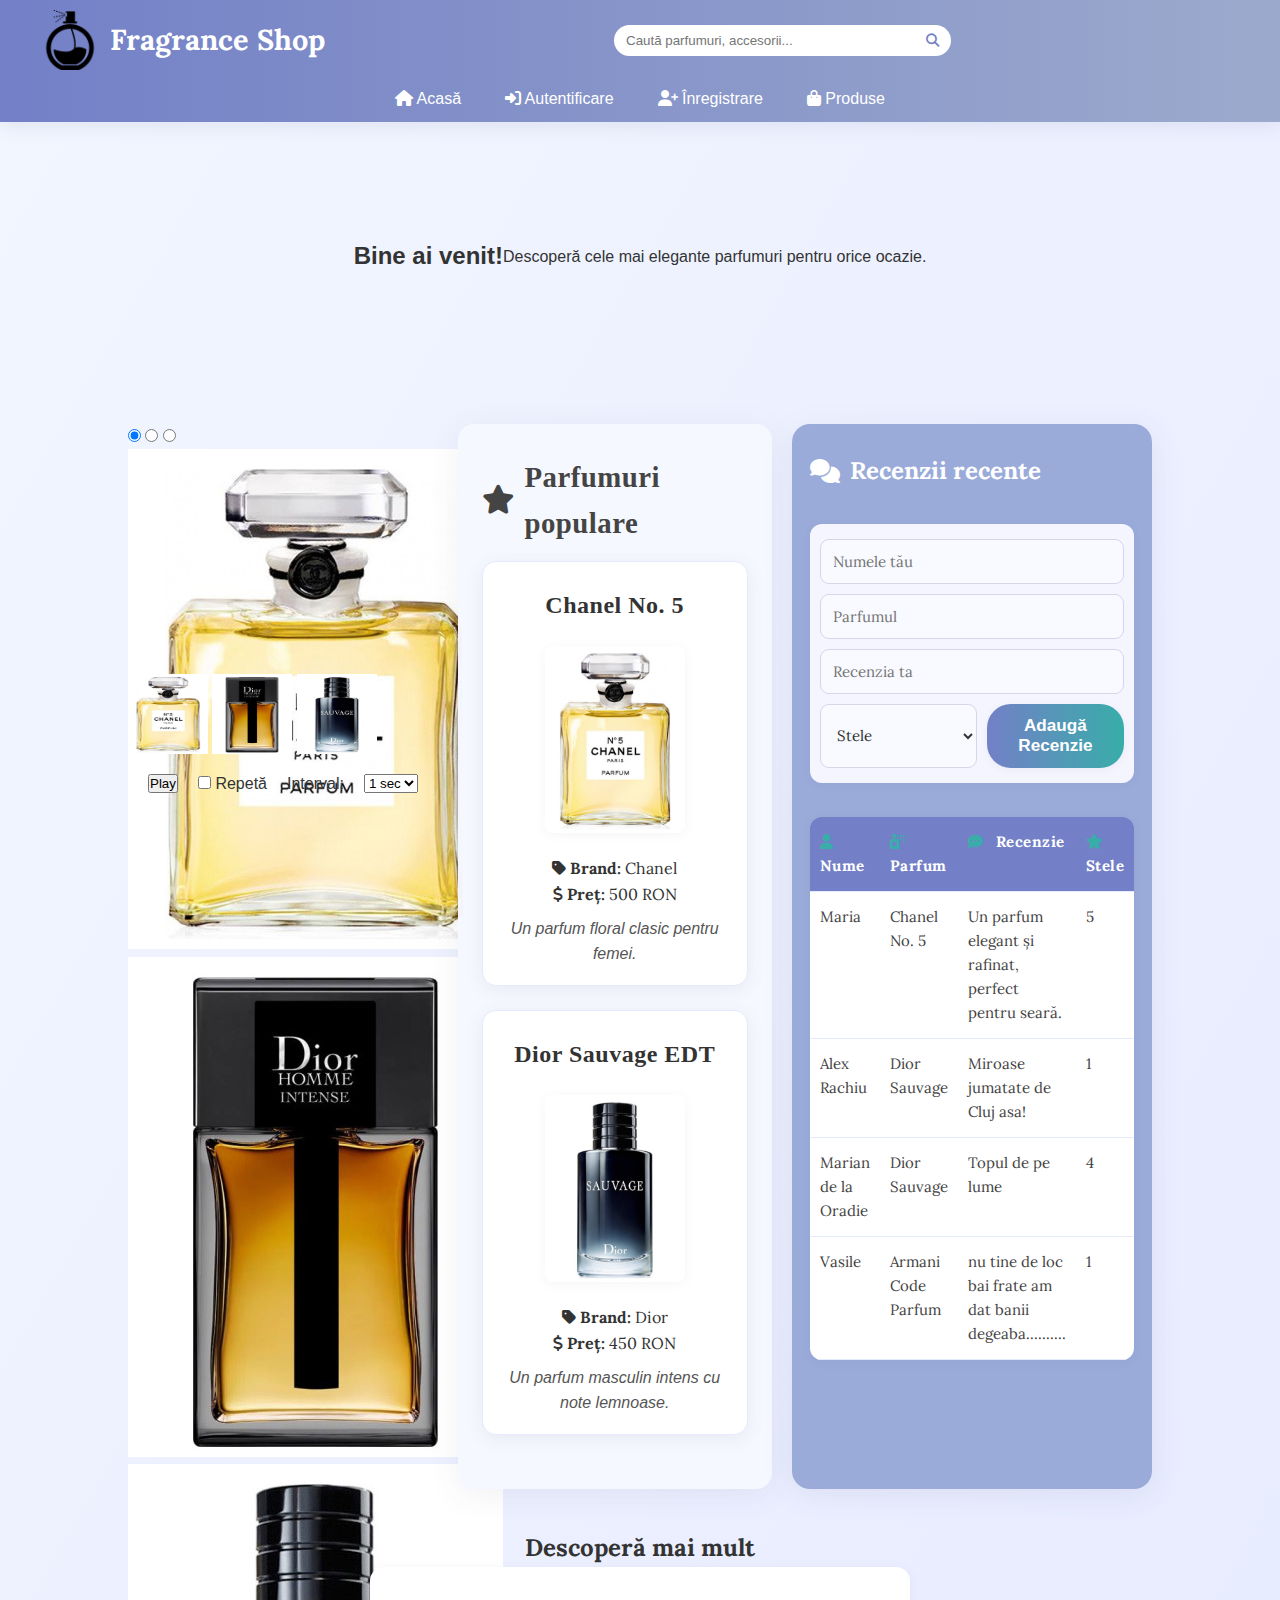
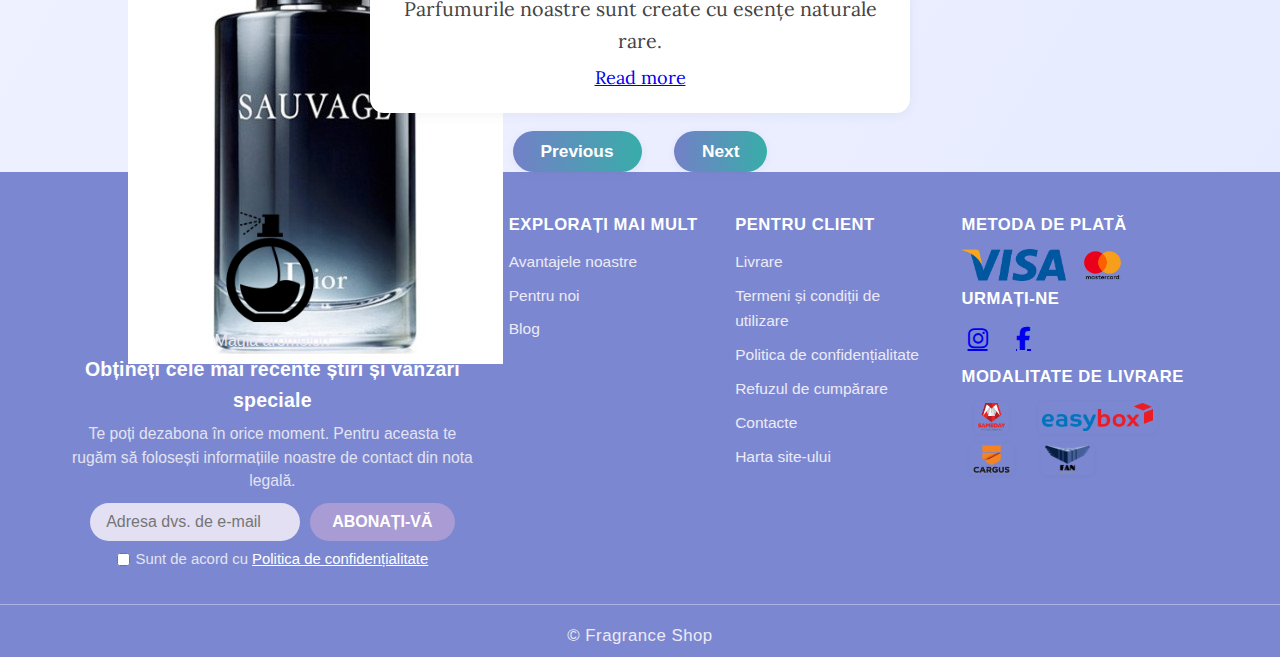
<file: pages/index.html>
<!DOCTYPE html>
<html lang="ro">
<head>
    <meta charset="UTF-8">
    <title>Fragrance Shop - Home</title>
    <link rel="stylesheet" href="../css/styles.css">
    <link rel="stylesheet" href="https://cdnjs.cloudflare.com/ajax/libs/font-awesome/6.4.2/css/all.min.css">
    <link href="https://fonts.googleapis.com/css2?family=Lora:wght@400;700&display=swap" rel="stylesheet">
</head>
<body>
    <header>
        <div class="header-container">
          <div class="logo-title">
            <a href="index.html" class="logo-link">
              <img src="../images/logo.png" alt="Fragrance Shop Logo" width="80" height="80">
              <h1>Fragrance Shop</h1>
            </a>
          </div>
          <div class="search-bar">
            <input type="text" placeholder="Caută parfumuri, accesorii...">
            <button type="submit"><i class="fas fa-search"></i></button>
          </div>
          <button class="menu-toggle" id="menu-toggle">
            <i class="fas fa-bars"></i>
          </button>
          <nav class="main-menu" id="main-menu">
            <ul class="nav-list">
              <li class="nav-item"><a href="index.html" class="nav-link"><i class="fas fa-home"></i> Acasă</a></li>
              <li class="nav-item"><a href="login.html" class="nav-link"><i class="fas fa-sign-in-alt"></i> Autentificare</a></li>
              <li class="nav-item"><a href="signup.html" class="nav-link"><i class="fas fa-user-plus"></i> Înregistrare</a></li>
              <li class="nav-item">
                <a href="products.html" class="nav-link"><i class="fas fa-shopping-bag"></i> Produse</a>
                <ul class="submenu">
                  <li><a href="#"><i class="fa fa-star"></i> Parfumuri</a></li>
                  <li><a href="#"><i class="fas fa-gem"></i> Accesorii</a></li>
                </ul>
              </li>
            </ul>
          </nav>
        </div>
      </header>
      
    <main class="main-content">
        <section class="welcome-section">
            <h2>
                Bine ai venit!
            </h2>
            <p>
                Descoperă cele mai elegante parfumuri pentru orice ocazie.
            </p>
        </section>

        <section class="image-slider">
            <div class="large-image">
                <input type="radio" name="slider" id="img1" checked>
                <input type="radio" name="slider" id="img2">
                <input type="radio" name="slider" id="img3">
        
                <div class="images">
                    <img src="../images/chanel_no5.jpg" alt="Chanel No 5">
                    <img src="../images/dior_hintense.jpg" alt="Dior Hintense">
                    <img src="../images/dior_sauvage.jpg" alt="Dior Sauvage">
                </div>
            </div>
        
            <div class="thumbnails">
                <label for="img1"><img src="../images/chanel_no5.jpg" alt="Thumbnail 1"></label>
                <label for="img2"><img src="../images/dior_hintense.jpg" alt="Thumbnail 2"></label>
                <label for="img3"><img src="../images/dior_sauvage.jpg" alt="Thumbnail 3"></label>
            </div>

            <!-- Controls -->
            <div class="slider-controls">
                <button id="playPauseBtn">Play</button>
                <label for="repeatCheckbox">
                    <input type="checkbox" id="repeatCheckbox"> Repetă
                </label>
                <label for="intervalSelect">Interval:</label>
                <select id="intervalSelect">
                    <option value="1000">1 sec</option>
                    <option value="2000">2 sec</option>
                    <option value="3000">3 sec</option>
                    <option value="5000">5 sec</option>
                </select>
            </div>
        </section>
    
        <section class="popular-perfumes">
            <h2 style="font-family: 'Merriweather', serif; font-size: 1.8em; color: #444; margin-bottom: 15px;">
                <i class="fas fa-star"></i> Parfumuri populare
            </h2>
    
            <article class="perfume-card">
                <h3 style="font-family: 'Merriweather', serif; font-size: 1.5em; color: #333;">
                    Chanel No. 5
                </h3>
                <figure>
                    <img src="../images/chanel_no5.jpg" alt="Chanel No. 5">
                    <!-- <figcaption>Chanel No. 5</figcaption> -->
                </figure>
                <p><i class="fas fa-tag"></i> <strong>Brand:</strong> Chanel</p>
                <p><i class="fas fa-dollar-sign"></i> <strong>Preț:</strong> 500 RON</p>
                <p class="description" style="font-family: 'Open Sans', sans-serif; font-size: 1em; color: #555;">
                    Un parfum floral clasic pentru femei.
                </p>
            </article>
    
            <article class="perfume-card">
                <h3 style="font-family: 'Merriweather', serif; font-size: 1.5em; color: #333;">
                    Dior Sauvage EDT
                </h3>
                <figure>
                    <img src="../images/dior_sauvage.jpg" alt="Dior Sauvage">
                    <!-- <figcaption>Dior Sauvage EDT</figcaption> -->
                </figure>
                <p><i class="fas fa-tag"></i> <strong>Brand:</strong> Dior</p>
                <p><i class="fas fa-dollar-sign"></i> <strong>Preț:</strong> 450 RON</p>
                <p class="description" style="font-family: 'Open Sans', sans-serif; font-size: 1em; color: #555;">
                    Un parfum masculin intens cu note lemnoase.
                </p>
            </article>
        </section>
    
        <aside class="reviews">
            <h2>
              <i class="fas fa-comments"></i> Recenzii recente
            </h2>
          
            <form id="reviewForm">
              <input type="text" id="nameInput" placeholder="Numele tău" required>
              <input type="text" id="perfumeInput" placeholder="Parfumul" required>
              <input type="text" id="reviewInput" placeholder="Recenzia ta" required>
              <select id="starsInput" required>
                <option value="">Stele</option>
                <option value="1">⭐</option>
                <option value="2">⭐⭐</option>
                <option value="3">⭐⭐⭐</option>
                <option value="4">⭐⭐⭐⭐</option>
                <option value="5">⭐⭐⭐⭐⭐</option>
              </select>
              <button type="submit">Adaugă Recenzie</button>
            </form>
          
            <table class="sortable">
              <thead>
                <tr>
                  <th><i class="fas fa-user"></i> Nume</th>
                  <th><i class="fas fa-spray-can"></i> Parfum</th>
                  <th><i class="fas fa-comment-dots"></i> Recenzie</th>
                  <th><i class="fas fa-star"></i> Stele</th>
                </tr>
              </thead>
              <tbody id="reviewsTableBody">
                <tr>
                  <td>Maria</td>
                  <td>Chanel No. 5</td>
                  <td>Un parfum elegant și rafinat, perfect pentru seară.</td>
                  <td>5</td>
                </tr>
                <tr>
                  <td>Alex Rachiu</td>
                  <td>Dior Sauvage</td>
                  <td>Miroase jumatate de Cluj asa!</td>
                  <td>1</td>
                </tr>
                <tr>
                  <td>Marian de la Oradie</td>
                  <td>Dior Sauvage</td>
                  <td>Topul de pe lume</td>
                  <td>4</td>
                </tr>
                <tr>
                  <td>Vasile</td>
                  <td>Armani Code Parfum</td>
                  <td>nu tine de loc bai frate am dat banii degeaba..........</td>
                  <td>1</td>
                </tr>
              </tbody>
            </table>
          </aside>
          
    </main>

    <section id="dynamic-list-section" style="margin-top: 40px;">
        <h2 style="text-align: center; font-family: 'Lora', serif;">Descoperă mai mult</h2>
        <ul id="dynamic-list">
            <li class="list-item visible">
                <div>Parfumurile noastre sunt create cu esențe naturale rare.</div>
                <a href="#">Read more</a>
            </li>
            <li class="list-item">
                <div>Livrare rapidă oriunde în România în 24-48h.</div>
                <a href="#">Read more</a>
            </li>
            <li class="list-item">
                <div>Fiecare parfum este ambalat manual cu grijă.</div>
                <a href="#">Read more</a>
            </li>
            <li class="list-item">
                <div>Reduceri speciale pentru membrii autentificați.</div>
                <a href="#">Read more</a>
            </li>
        </ul>
        <div class="list-buttons">
            <button id="prevBtn">Previous</button>
            <button id="nextBtn">Next</button>
        </div>
    </section>
    
    <footer class="footer-modern">
      <div class="footer-main-row">
        <div class="footer-col logo-newsletter">
          <div class="footer-logo-wrap">
            <img src="/images/logo.png" alt="Fragrance Shop Logo" class="footer-logo">
            <p class="footer-slogan">Magia aromelor!</p>
          </div>
          <div class="footer-newsletter">
            <h2>Obțineți cele mai recente știri și vânzări speciale</h2>
            <p>Te poți dezabona în orice moment. Pentru aceasta te rugăm să folosești informațiile noastre de contact din nota legală.</p>
            <form class="newsletter-form">
              <input type="email" placeholder="Adresa dvs. de e-mail" required>
              <button type="submit">ABONAȚI-VĂ</button>
            </form>
            <div class="newsletter-privacy">
              <input type="checkbox" id="privacy" required>
              <label for="privacy">Sunt de acord cu <a href="#">Politica de confidențialitate</a></label>
            </div>
          </div>
        </div>
        <div class="footer-col links-col">
          <h4>EXPLORAȚI MAI MULT</h4>
          <ul>
            <li><a href="#">Avantajele noastre</a></li>
            <li><a href="#">Pentru noi</a></li>
            <li><a href="#">Blog</a></li>
          </ul>
        </div>
        <div class="footer-col links-col">
          <h4>PENTRU CLIENT</h4>
          <ul>
            <li><a href="#">Livrare</a></li>
            <li><a href="#">Termeni și condiții de utilizare</a></li>
            <li><a href="#">Politica de confidențialitate</a></li>
            <li><a href="#">Refuzul de cumpărare</a></li>
            <li><a href="#">Contacte</a></li>
            <li><a href="#">Harta site-ului</a></li>
          </ul>
        </div>
        <div class="footer-col right-col">
          <div>
            <h4>METODA DE PLATĂ</h4>
            <div class="footer-payments">
              <img src="/images/visa.png" alt="Visa">
              <img src="/images/mastercard.png" alt="Mastercard">
            </div>
          </div>
          <div>
            <h4>URMAȚI-NE</h4>
            <div class="footer-social">
              <a href="#" aria-label="Instagram"><i class="fa-brands fa-instagram"></i></a>
              <a href="#" aria-label="Facebook"><i class="fa-brands fa-facebook-f"></i></a>
            </div>            
          </div>
          <div>
            <h4>MODALITATE DE LIVRARE</h4>
            <div class="footer-delivery">
              <img src="/images/sameday.png" alt="Sameday">
              <img src="/images/easybox.png" alt="Easybox">
              <img src="/images/cargus.png" alt="Cargus">
              <img src="/images/fan.png" alt="Fan Courier">
            </div>
          </div>
        </div>
      </div>
      <div class="footer-bottom">
        <p>&copy; <span id="current-year"></span> Fragrance Shop</p>
      </div>
    </footer>
    
    <script src="/scripts/main.js"></script>
</body>
</html>
</file>
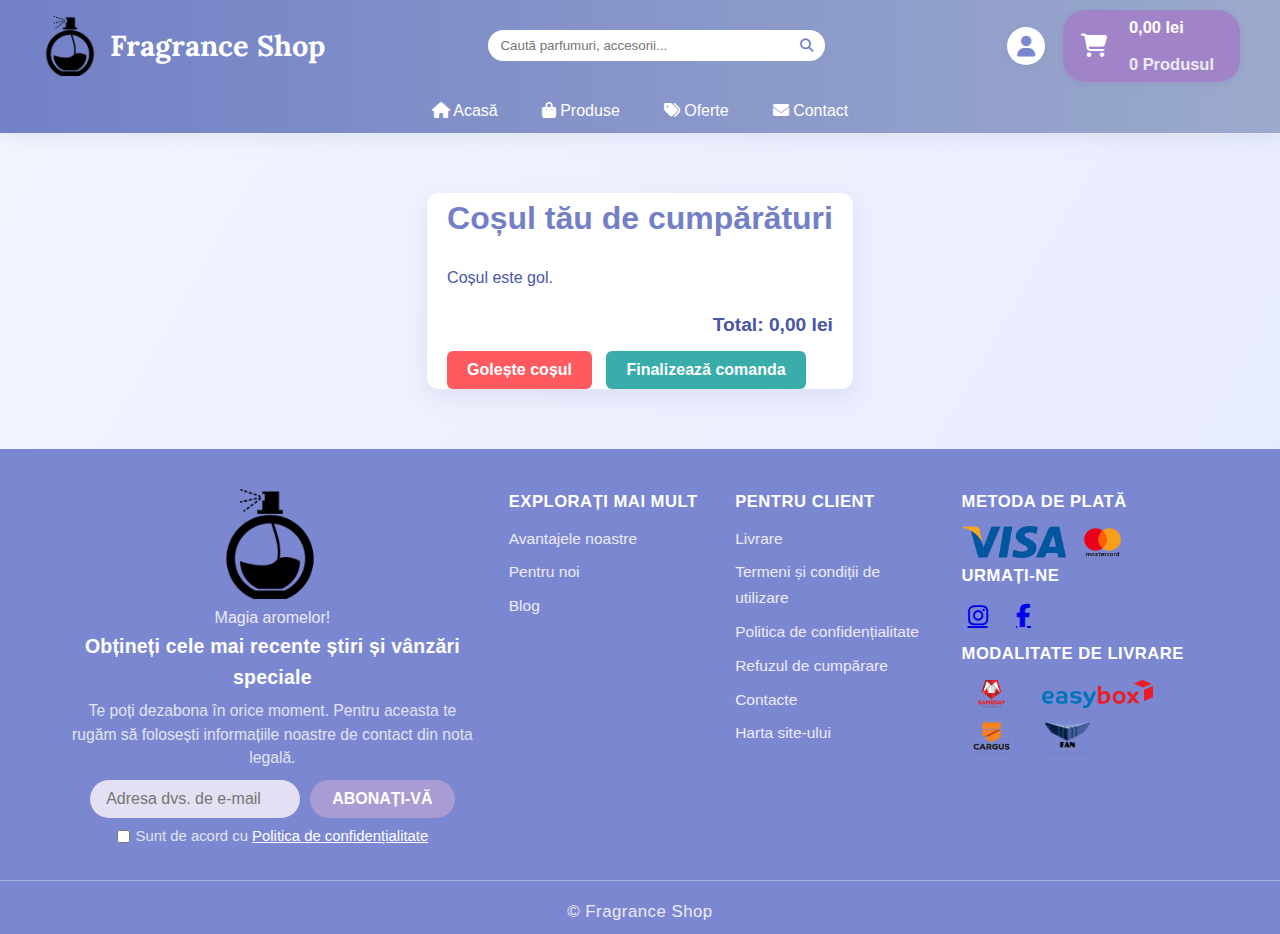
<file: pages/cart.html>
<!DOCTYPE html>
<html lang="ro">
<head>
  <meta charset="UTF-8" />
  <meta name="viewport" content="width=device-width, initial-scale=1" />
  <title>Coșul Meu - Fragrance Shop</title>
  <link rel="stylesheet" href="../css/styles.css" />
  <link rel="stylesheet" href="https://cdnjs.cloudflare.com/ajax/libs/font-awesome/6.4.2/css/all.min.css" />
  <link href="https://fonts.googleapis.com/css2?family=Lora:wght@400;700&display=swap" rel="stylesheet">
</head>
<body>
  <!-- Header -->
  <header>
  <div class="header-container">
    <div class="logo-title">
      <a href="index.html" class="logo-link">
        <img src="../images/logo.png" alt="Fragrance Shop Logo" width="60" height="60">
        <h1>Fragrance Shop</h1>
      </a>
    </div>
    <div class="search-bar">
      <input type="text" placeholder="Caută parfumuri, accesorii...">
      <button type="submit"><i class="fas fa-search"></i></button>
    </div>
    <!-- Acțiuni rapide -->
    <div class="header-actions">
      <!-- Link login, vizibil doar când user NU este logat -->
      <a href="login.html" id="login-link" class="header-action" title="Autentificare">
        <i class="fas fa-user"></i>
      </a>

      <!-- Meniu user, vizibil doar când user ESTE logat -->
      <div id="user-menu" class="user-dropdown" style="display:none;">
        <button class="header-action user-btn" id="user-btn" title="Contul meu">
          <i class="fas fa-user-circle"></i>
          <span id="user-name" class="user-name"></span>
          <span id="user-role-badge" class="user-role-badge"></span>
          <i class="fas fa-chevron-down chevron"></i>
        </button>
        <ul class="user-menu" id="user-menu-list">
          <li><a href="profile.html"><i class="fas fa-user"></i> Profilul meu</a></li>
          <li><a href="orders.html"><i class="fas fa-box"></i> Comenzile mele</a></li>
          <li><a href="wishlist.html"><i class="fas fa-heart"></i> Favorite</a></li>
          <li><a href="#" id="logout-btn" class="logout-btn"><i class="fas fa-sign-out-alt"></i> Logout</a></li>
        </ul>
      </div>

      <a href="cart.html" class="header-cart">
        <i class="fas fa-shopping-cart"></i>
        <span>
          <span class="cart-amount">0,00 lei</span><br>
          <span class="cart-count">0 Produsul</span>
        </span>
      </a>
    </div>

    <button class="menu-toggle" id="menu-toggle">
      <i class="fas fa-bars"></i>
    </button>
    <nav class="main-menu" id="main-menu">
      <ul class="nav-list">
        <li class="nav-item"><a href="index.html" class="nav-link"><i class="fas fa-home"></i> Acasă</a></li>
        <li class="nav-item"><a href="products.html" class="nav-link"><i class="fas fa-shopping-bag"></i> Produse</a>
          <ul class="submenu">
            <li><a href="#"><i class="fa fa-star"></i> Parfumuri</a></li>
            <li><a href="#"><i class="fas fa-gem"></i> Accesorii</a></li>
          </ul>
        </li>
        <li class="nav-item"><a href="offers.html" class="nav-link"><i class="fas fa-tags"></i> Oferte</a></li>
        <li class="nav-item"><a href="contact.html" class="nav-link"><i class="fas fa-envelope"></i> Contact</a></li>
      </ul>
    </nav>
  </div>
</header>

  <!-- Main content -->
  <main class="main-content">
    <section class="cart-section" style="max-width: 900px; margin: 40px auto; padding: 0 20px;">
      <h2>Coșul tău de cumpărături</h2>
      <div id="cart-container" style="margin-top: 20px;">
        <!-- Produsele din coș vor fi afișate aici -->
      </div>
      <div id="cart-summary" style="margin-top: 20px; font-weight: bold; font-size: 1.2rem;">
        Total: <span id="cart-total">0,00 lei</span>
      </div>
      <button id="clear-cart-btn" style="margin-top: 10px; padding: 10px 20px; background: #ff5a5f; color: white; border: none; border-radius: 6px; cursor: pointer;">
        Golește coșul
      </button>
      <button id="checkout-btn" disabled style="margin-top: 10px; margin-left: 10px; padding: 10px 20px; background: #38ada9; color: white; border: none; border-radius: 6px; cursor: pointer;">
        Finalizează comanda
      </button>
    </section>
  </main>

  <!-- Footer -->
   <footer class="footer-modern">
      <div class="footer-main-row">
        <div class="footer-col logo-newsletter">
          <div class="footer-logo-wrap">
            <img src="../images/logo.png" alt="Fragrance Shop Logo" class="footer-logo">
            <p class="footer-slogan">Magia aromelor!</p>
          </div>
          <div class="footer-newsletter">
            <h2>Obțineți cele mai recente știri și vânzări speciale</h2>
            <p>Te poți dezabona în orice moment. Pentru aceasta te rugăm să folosești informațiile noastre de contact din nota legală.</p>
            <form class="newsletter-form">
              <input type="email" placeholder="Adresa dvs. de e-mail" required>
              <button type="submit">ABONAȚI-VĂ</button>
            </form>
            <div class="newsletter-privacy">
              <input type="checkbox" id="privacy" required>
              <label for="privacy">Sunt de acord cu <a href="#">Politica de confidențialitate</a></label>
            </div>
          </div>
        </div>
        <div class="footer-col links-col">
          <h4>EXPLORAȚI MAI MULT</h4>
          <ul>
            <li><a href="#">Avantajele noastre</a></li>
            <li><a href="#">Pentru noi</a></li>
            <li><a href="#">Blog</a></li>
          </ul>
        </div>
        <div class="footer-col links-col">
          <h4>PENTRU CLIENT</h4>
          <ul>
            <li><a href="#">Livrare</a></li>
            <li><a href="#">Termeni și condiții de utilizare</a></li>
            <li><a href="#">Politica de confidențialitate</a></li>
            <li><a href="#">Refuzul de cumpărare</a></li>
            <li><a href="#">Contacte</a></li>
            <li><a href="#">Harta site-ului</a></li>
          </ul>
        </div>
        <div class="footer-col right-col">
          <div>
            <h4>METODA DE PLATĂ</h4>
            <div class="footer-payments">
              <img src="../images/visa.png" alt="Visa">
              <img src="../images/mastercard.png" alt="Mastercard">
            </div>
          </div>
          <div>
            <h4>URMAȚI-NE</h4>
            <div class="footer-social">
              <a href="#" aria-label="Instagram"><i class="fa-brands fa-instagram"></i></a>
              <a href="#" aria-label="Facebook"><i class="fa-brands fa-facebook-f"></i></a>
            </div>            
          </div>
          <div>
            <h4>MODALITATE DE LIVRARE</h4>
            <div class="footer-delivery">
              <img src="../images/sameday.png" alt="Sameday">
              <img src="../images/easybox.png" alt="Easybox">
              <img src="../images/cargus.png" alt="Cargus">
              <img src="../images/fan.png" alt="Fan Courier">
            </div>
          </div>
        </div>
      </div>
      <div class="footer-bottom">
        <p>&copy; <span id="current-year"></span> Fragrance Shop</p>
      </div>
    </footer>

  <script src="../scripts/logout.js"></script>
  <script src="../scripts/main.js"></script> 
  <script src="../scripts/cart.js"></script>
</body>
</html>
</file>
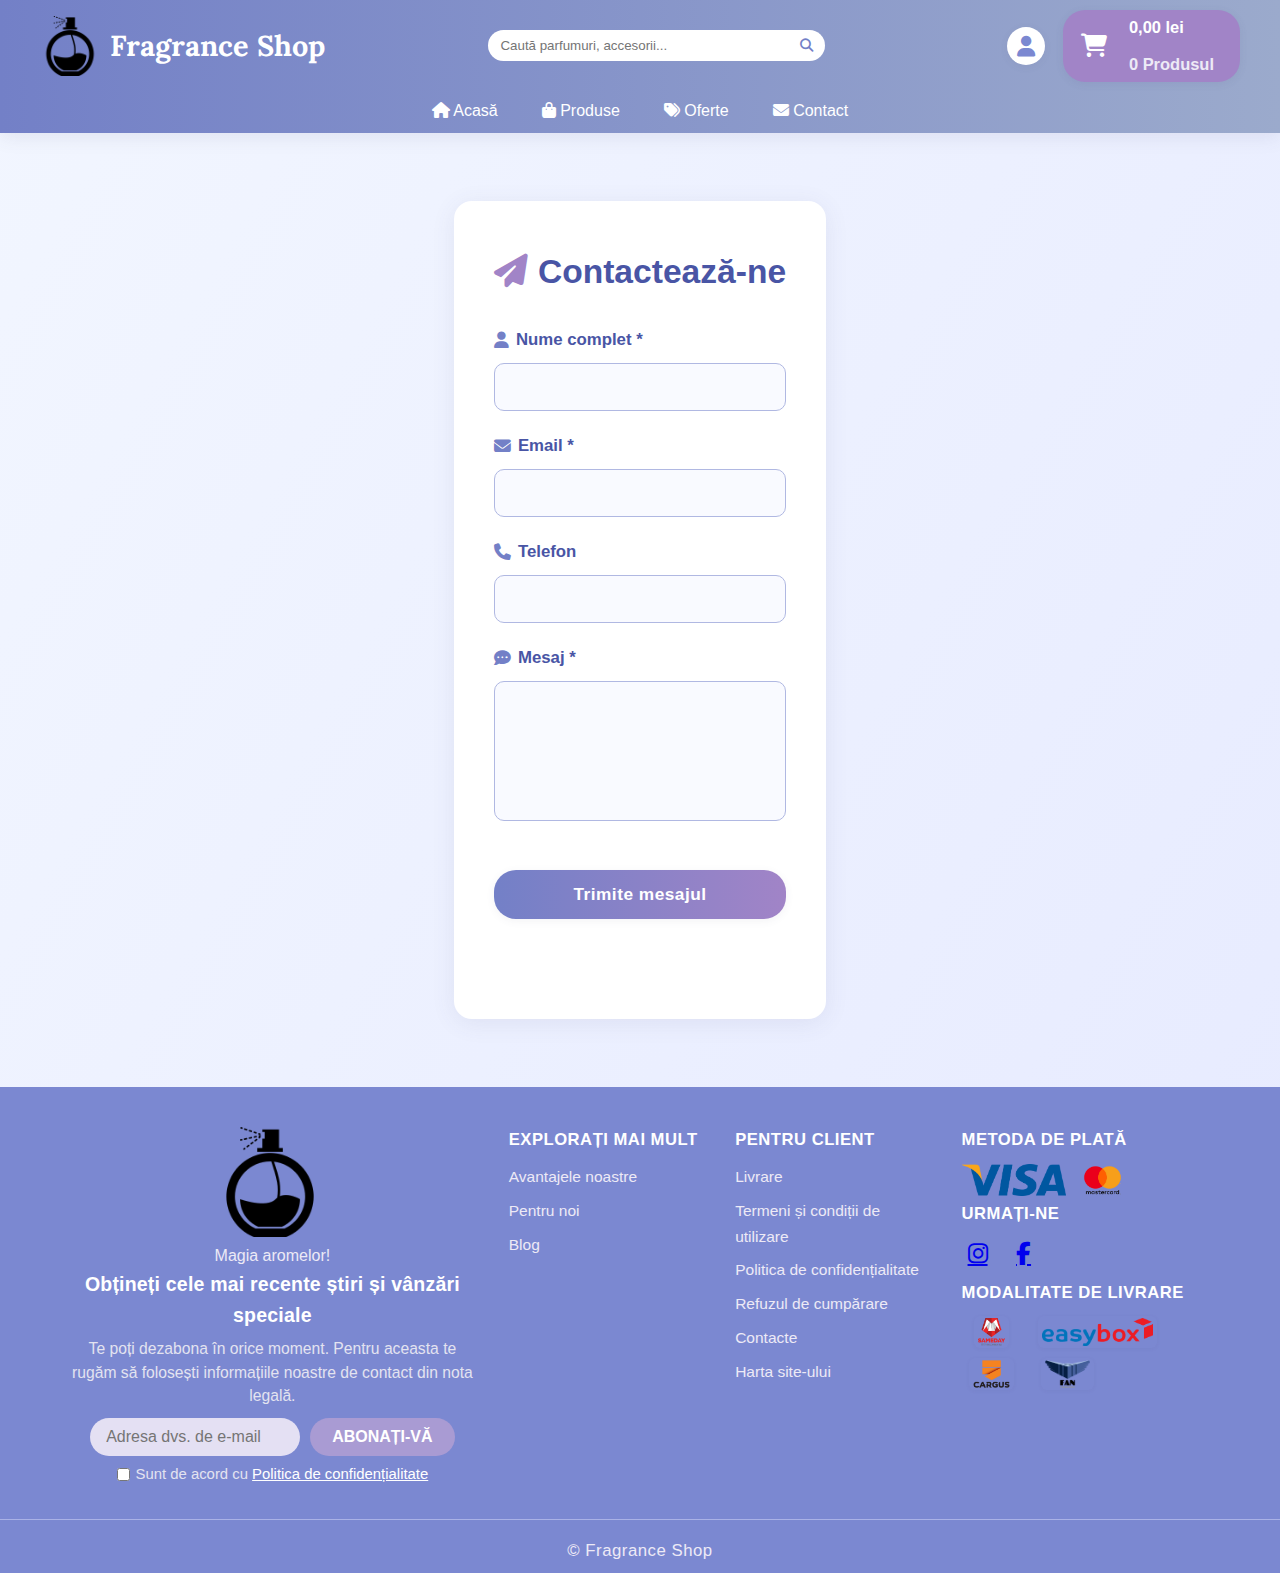
<file: pages/contact.html>
<!DOCTYPE html>
<html lang="ro">
  <head>
    <meta charset="UTF-8" />
    <meta name="viewport" content="width=device-width, initial-scale=1" />
    <title>Contact - Fragrance Shop</title>
    <link rel="stylesheet" href="../css/styles.css" />
    <link
      rel="stylesheet"
      href="https://cdnjs.cloudflare.com/ajax/libs/font-awesome/6.4.2/css/all.min.css"
    />
    <link
      href="https://fonts.googleapis.com/css2?family=Lora:wght@400;700&display=swap"
      rel="stylesheet"
    />
  </head>
  <body>
    <!-- Header -->
    <header>
      <div class="header-container">
        <div class="logo-title">
          <a href="index.html" class="logo-link">
            <img
              src="../images/logo.png"
              alt="Fragrance Shop Logo"
              width="60"
              height="60"
            />
            <h1>Fragrance Shop</h1>
          </a>
        </div>
        <div class="search-bar">
          <input type="text" placeholder="Caută parfumuri, accesorii..." />
          <button type="submit"><i class="fas fa-search"></i></button>
        </div>
        <div class="header-actions">
          <!-- Link login, vizibil doar când user NU este logat -->
          <a
            href="login.html"
            id="login-link"
            class="header-action"
            title="Autentificare"
          >
            <i class="fas fa-user"></i>
          </a>
          <!-- Meniu user, vizibil doar când user ESTE logat -->
          <div id="user-menu" class="user-dropdown" style="display: none">
            <button
              class="header-action user-btn"
              id="user-btn"
              title="Contul meu"
              aria-haspopup="true"
              aria-expanded="false"
            >
              <i class="fas fa-user-circle"></i>
              <i class="fas fa-chevron-down chevron"></i>
            </button>
            <ul class="user-menu" id="user-menu-list">
              <li>
                <a href="profile.html"
                  ><i class="fas fa-user"></i> Profilul meu</a
                >
              </li>
              <li>
                <a href="orders.html"
                  ><i class="fas fa-box"></i> Comenzile mele</a
                >
              </li>
              <li>
                <a href="wishlist.html"
                  ><i class="fas fa-heart"></i> Favorite</a
                >
              </li>
              <li>
                <a href="#" id="logout-btn" class="logout-btn"
                  ><i class="fas fa-sign-out-alt"></i> Logout</a
                >
              </li>
            </ul>
          </div>
          <a
            href="wishlist.html"
            class="header-action"
            id="header-wishlist"
            style="display: none"
            title="Favorite"
          >
            <i class="fas fa-heart"></i>
          </a>
          <a href="cart.html" class="header-cart">
            <i class="fas fa-shopping-cart"></i>
            <span>
              <span class="cart-amount">0,00 lei</span><br />
              <span class="cart-count">0 Produsul</span>
            </span>
          </a>
        </div>
        <button class="menu-toggle" id="menu-toggle">
          <i class="fas fa-bars"></i>
        </button>
        <nav class="main-menu" id="main-menu">
          <ul class="nav-list">
            <li class="nav-item">
              <a href="index.html" class="nav-link"
                ><i class="fas fa-home"></i> Acasă</a
              >
            </li>
            <li class="nav-item">
              <a href="products.html" class="nav-link"
                ><i class="fas fa-shopping-bag"></i> Produse</a
              >
              <ul class="submenu">
                <li>
                  <a href="#"><i class="fa fa-star"></i> Parfumuri</a>
                </li>
                <li>
                  <a href="#"><i class="fas fa-gem"></i> Accesorii</a>
                </li>
              </ul>
            </li>
            <li class="nav-item">
              <a href="offers.html" class="nav-link"
                ><i class="fas fa-tags"></i> Oferte</a
              >
            </li>
            <li class="nav-item">
              <a href="contact.html" class="nav-link"
                ><i class="fas fa-envelope"></i> Contact</a
              >
            </li>
          </ul>
        </nav>
      </div>
    </header>

    <!-- Main content -->
    <main class="main-content">
      <section
        class="contact-section"
        style="
          max-width: 700px;
          margin: 48px auto;
          background: #fff;
          border-radius: 18px;
          box-shadow: 0 4px 24px rgba(80, 80, 120, 0.09);
          padding: 44px 40px;
        "
      >
        <h2 style="text-align: center">
          <i
            class="fas fa-paper-plane"
            style="color: #a184c7; margin-right: 10px"
          ></i
          >Contactează-ne
        </h2>
        <form id="contact-form" autocomplete="off">
          <div class="form-group">
            <label for="name"
              ><i
                class="fas fa-user"
                style="color: #7380c7; margin-right: 7px"
              ></i
              >Nume complet *</label
            >
            <input type="text" id="name" name="name" required maxlength="100" />
          </div>
          <div class="form-group">
            <label for="email"
              ><i
                class="fas fa-envelope"
                style="color: #7380c7; margin-right: 7px"
              ></i
              >Email *</label
            >
            <input
              type="email"
              id="email"
              name="email"
              required
              maxlength="100"
            />
          </div>
          <div class="form-group">
            <label for="phone"
              ><i
                class="fas fa-phone"
                style="color: #7380c7; margin-right: 7px"
              ></i
              >Telefon</label
            >
            <input type="text" id="phone" name="phone" maxlength="30" />
          </div>
          <div class="form-group">
            <label for="message"
              ><i
                class="fas fa-comment-dots"
                style="color: #7380c7; margin-right: 7px"
              ></i
              >Mesaj *</label
            >
            <textarea
              id="message"
              name="message"
              rows="6"
              required
              maxlength="1000"
              style="resize: none"
            ></textarea>
          </div>
          <button type="submit" class="btn-send login-button">
            Trimite mesajul
          </button>
          <div id="contact-feedback" style="margin-top: 16px"></div>
        </form>
      </section>
    </main>

    <!-- Footer -->
    <footer class="footer-modern">
      <div class="footer-main-row">
        <div class="footer-col logo-newsletter">
          <div class="footer-logo-wrap">
            <img
              src="../images/logo.png"
              alt="Fragrance Shop Logo"
              class="footer-logo"
            />
            <p class="footer-slogan">Magia aromelor!</p>
          </div>
          <div class="footer-newsletter">
            <h2>Obțineți cele mai recente știri și vânzări speciale</h2>
            <p>
              Te poți dezabona în orice moment. Pentru aceasta te rugăm să
              folosești informațiile noastre de contact din nota legală.
            </p>
            <form class="newsletter-form">
              <input
                type="email"
                placeholder="Adresa dvs. de e-mail"
                required
              />
              <button type="submit">ABONAȚI-VĂ</button>
            </form>
            <div class="newsletter-privacy">
              <input type="checkbox" id="privacy" required />
              <label for="privacy"
                >Sunt de acord cu
                <a href="#">Politica de confidențialitate</a></label
              >
            </div>
          </div>
        </div>
        <div class="footer-col links-col">
          <h4>EXPLORAȚI MAI MULT</h4>
          <ul>
            <li><a href="#">Avantajele noastre</a></li>
            <li><a href="#">Pentru noi</a></li>
            <li><a href="#">Blog</a></li>
          </ul>
        </div>
        <div class="footer-col links-col">
          <h4>PENTRU CLIENT</h4>
          <ul>
            <li><a href="#">Livrare</a></li>
            <li><a href="#">Termeni și condiții de utilizare</a></li>
            <li><a href="#">Politica de confidențialitate</a></li>
            <li><a href="#">Refuzul de cumpărare</a></li>
            <li><a href="#">Contacte</a></li>
            <li><a href="#">Harta site-ului</a></li>
          </ul>
        </div>
        <div class="footer-col right-col">
          <div>
            <h4>METODA DE PLATĂ</h4>
            <div class="footer-payments">
              <img src="../images/visa.png" alt="Visa" />
              <img src="../images/mastercard.png" alt="Mastercard" />
            </div>
          </div>
          <div>
            <h4>URMAȚI-NE</h4>
            <div class="footer-social">
              <a href="#" aria-label="Instagram"
                ><i class="fa-brands fa-instagram"></i
              ></a>
              <a href="#" aria-label="Facebook"
                ><i class="fa-brands fa-facebook-f"></i
              ></a>
            </div>
          </div>
          <div>
            <h4>MODALITATE DE LIVRARE</h4>
            <div class="footer-delivery">
              <img src="../images/sameday.png" alt="Sameday" />
              <img src="../images/easybox.png" alt="Easybox" />
              <img src="../images/cargus.png" alt="Cargus" />
              <img src="../images/fan.png" alt="Fan Courier" />
            </div>
          </div>
        </div>
      </div>
      <div class="footer-bottom">
        <p>&copy; <span id="current-year"></span> Fragrance Shop</p>
      </div>
    </footer>

    <script src="../scripts/logout.js"></script>
    <script src="../scripts/main.js"></script>
    <script src="../scripts/contact.js"></script>
  </body>
</html>
</file>
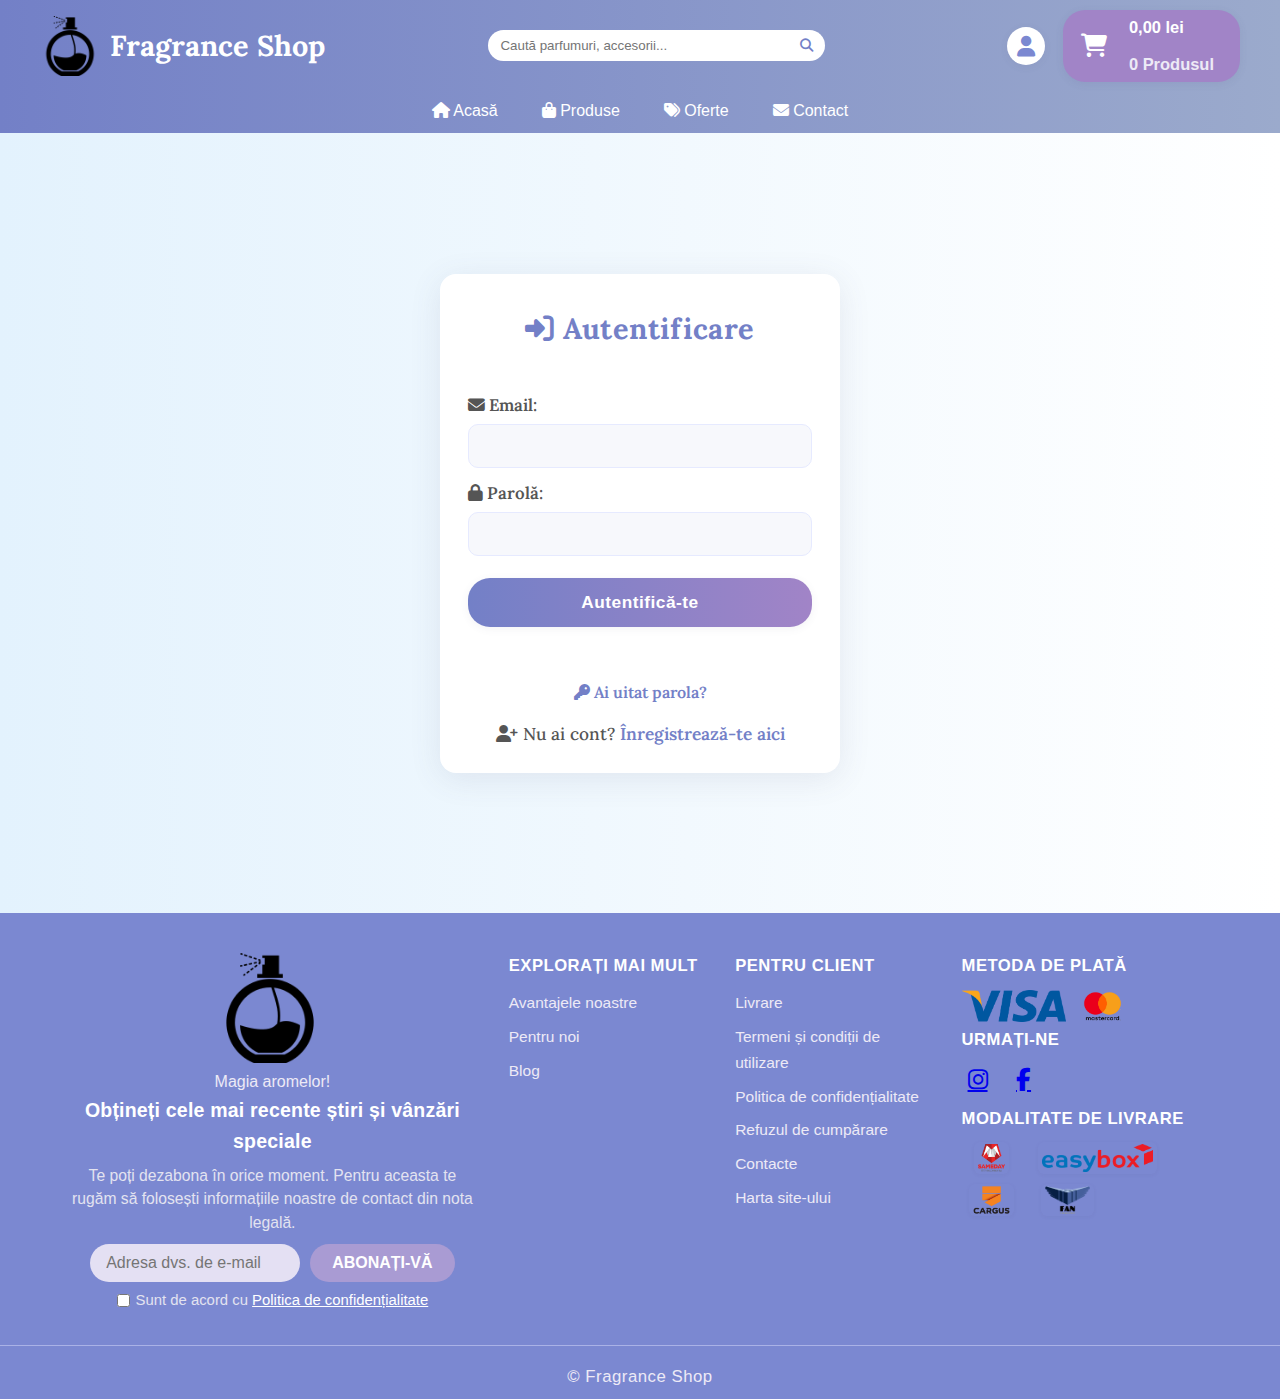
<file: pages/login.html>
<!DOCTYPE html>
<html lang="ro">
<head>
    <meta charset="UTF-8">
    <title>Autentificare - Fragrance Shop</title>
    <link rel="stylesheet" href="../css/styles.css">
    <link rel="stylesheet" href="https://cdnjs.cloudflare.com/ajax/libs/font-awesome/6.4.2/css/all.min.css">
    <link href="https://fonts.googleapis.com/css2?family=Lora:wght@400;700&display=swap" rel="stylesheet">
</head>
<body>
 <header>
    <div class="header-container">
      <div class="logo-title">
        <a href="index.html" class="logo-link">
          <img src="../images/logo.png" alt="Fragrance Shop Logo" width="60" height="60">
          <h1>Fragrance Shop</h1>
        </a>
      </div>
      <div class="search-bar">
        <input type="text" placeholder="Caută parfumuri, accesorii...">
        <button type="submit"><i class="fas fa-search"></i></button>
      </div>
      <!-- Acțiuni rapide -->
      <div class="header-actions">
  <!-- Link login, vizibil doar când user NU este logat -->
  <a href="login.html" id="login-link" class="header-action" title="Autentificare">
    <i class="fas fa-user"></i>
  </a>

  <!-- Meniu user, vizibil doar când user ESTE logat -->
  <div id="user-menu" class="user-dropdown" style="display:none;">
    <button class="header-action user-btn" title="Contul meu">
      <i class="fas fa-user-circle"></i>
      <span id="user-name"></span>
    </button>
    <ul class="user-menu-list">
      <li><a href="profile.html"><i class="fas fa-user"></i> Profilul meu</a></li>
      <li><a href="orders.html"><i class="fas fa-box"></i> Comenzile mele</a></li>
      <li><a href="wishlist.html"><i class="fas fa-heart"></i> Favorite</a></li>
      <li><a href="#" id="logout-btn"><i class="fas fa-sign-out-alt"></i> Logout</a></li>
    </ul>
  </div>

  <a href="cart.html" class="header-cart">
    <i class="fas fa-shopping-cart"></i>
    <span>
      <span class="cart-amount">0,00 lei</span><br>
      <span class="cart-count">0 Produsul</span>
    </span>
  </a>
</div>

      <button class="menu-toggle" id="menu-toggle">
        <i class="fas fa-bars"></i>
      </button>
      <nav class="main-menu" id="main-menu">
        <ul class="nav-list">
          <li class="nav-item"><a href="index.html" class="nav-link"><i class="fas fa-home"></i> Acasă</a></li>
          <li class="nav-item"><a href="products.html" class="nav-link"><i class="fas fa-shopping-bag"></i> Produse</a>
            <ul class="submenu">
              <li><a href="#"><i class="fa fa-star"></i> Parfumuri</a></li>
              <li><a href="#"><i class="fas fa-gem"></i> Accesorii</a></li>
            </ul>
          </li>
          <li class="nav-item"><a href="offers.html" class="nav-link"><i class="fas fa-tags"></i> Oferte</a></li>
          <li class="nav-item"><a href="contact.html" class="nav-link"><i class="fas fa-envelope"></i> Contact</a></li>
        </ul>
      </nav>
    </div>
  </header>

    <main class="login-page">
        <section class="login-container">
            <h2 class="login-title"><i class="fas fa-sign-in-alt"></i> Autentificare</h2>
                <form class="login-form" novalidate>
  <fieldset class="login-fieldset">
    <label for="email" class="login-label"><i class="fas fa-envelope"></i> Email:</label>
    <input type="email" id="email" name="email" required class="login-input" autocomplete="username">

    <label for="password" class="login-label"><i class="fas fa-lock"></i> Parolă:</label>
    <input type="password" id="password" name="password" required class="login-input" autocomplete="current-password">

    <input type="submit" value="Autentifică-te" class="login-button">
  </fieldset>
  <div id="login-error" class="error-message" style="color:red; margin-top:10px;"></div>
</form>
            <aside class="login-links">
                <p><a href="forgot_password.html" class="link"><i class="fas fa-key"></i> Ai uitat parola?</a></p>
                <h3><i class="fas fa-user-plus"></i> Nu ai cont? <a href="signup.html" class="link">Înregistrează-te aici</a></h3>
            </aside>
        </section>
    </main>

    <footer class="footer-modern">
      <div class="footer-main-row">
        <div class="footer-col logo-newsletter">
          <div class="footer-logo-wrap">
            <img src="../images/logo.png" alt="Fragrance Shop Logo" class="footer-logo">
            <p class="footer-slogan">Magia aromelor!</p>
          </div>
          <div class="footer-newsletter">
            <h2>Obțineți cele mai recente știri și vânzări speciale</h2>
            <p>Te poți dezabona în orice moment. Pentru aceasta te rugăm să folosești informațiile noastre de contact din nota legală.</p>
            <form class="newsletter-form">
              <input type="email" placeholder="Adresa dvs. de e-mail" required>
              <button type="submit">ABONAȚI-VĂ</button>
            </form>
            <div class="newsletter-privacy">
              <input type="checkbox" id="privacy" required>
              <label for="privacy">Sunt de acord cu <a href="#">Politica de confidențialitate</a></label>
            </div>
          </div>
        </div>
        <div class="footer-col links-col">
          <h4>EXPLORAȚI MAI MULT</h4>
          <ul>
            <li><a href="#">Avantajele noastre</a></li>
            <li><a href="#">Pentru noi</a></li>
            <li><a href="#">Blog</a></li>
          </ul>
        </div>
        <div class="footer-col links-col">
          <h4>PENTRU CLIENT</h4>
          <ul>
            <li><a href="#">Livrare</a></li>
            <li><a href="#">Termeni și condiții de utilizare</a></li>
            <li><a href="#">Politica de confidențialitate</a></li>
            <li><a href="#">Refuzul de cumpărare</a></li>
            <li><a href="#">Contacte</a></li>
            <li><a href="#">Harta site-ului</a></li>
          </ul>
        </div>
        <div class="footer-col right-col">
          <div>
            <h4>METODA DE PLATĂ</h4>
            <div class="footer-payments">
              <img src="../images/visa.png" alt="Visa">
              <img src="../images/mastercard.png" alt="Mastercard">
            </div>
          </div>
          <div>
            <h4>URMAȚI-NE</h4>
            <div class="footer-social">
              <a href="#" aria-label="Instagram"><i class="fa-brands fa-instagram"></i></a>
              <a href="#" aria-label="Facebook"><i class="fa-brands fa-facebook-f"></i></a>
            </div>            
          </div>
          <div>
            <h4>MODALITATE DE LIVRARE</h4>
            <div class="footer-delivery">
              <img src="../images/sameday.png" alt="Sameday">
              <img src="../images/easybox.png" alt="Easybox">
              <img src="../images/cargus.png" alt="Cargus">
              <img src="../images/fan.png" alt="Fan Courier">
            </div>
          </div>
        </div>
      </div>
      <div class="footer-bottom">
        <p>&copy; <span id="current-year"></span> Fragrance Shop</p>
      </div>
    </footer>

    <script src="../scripts/main.js"></script>
    <script src="../scripts/login.js"></script>
    <script src="../scripts/logout.js"></script>
</body>
</html>
</file>
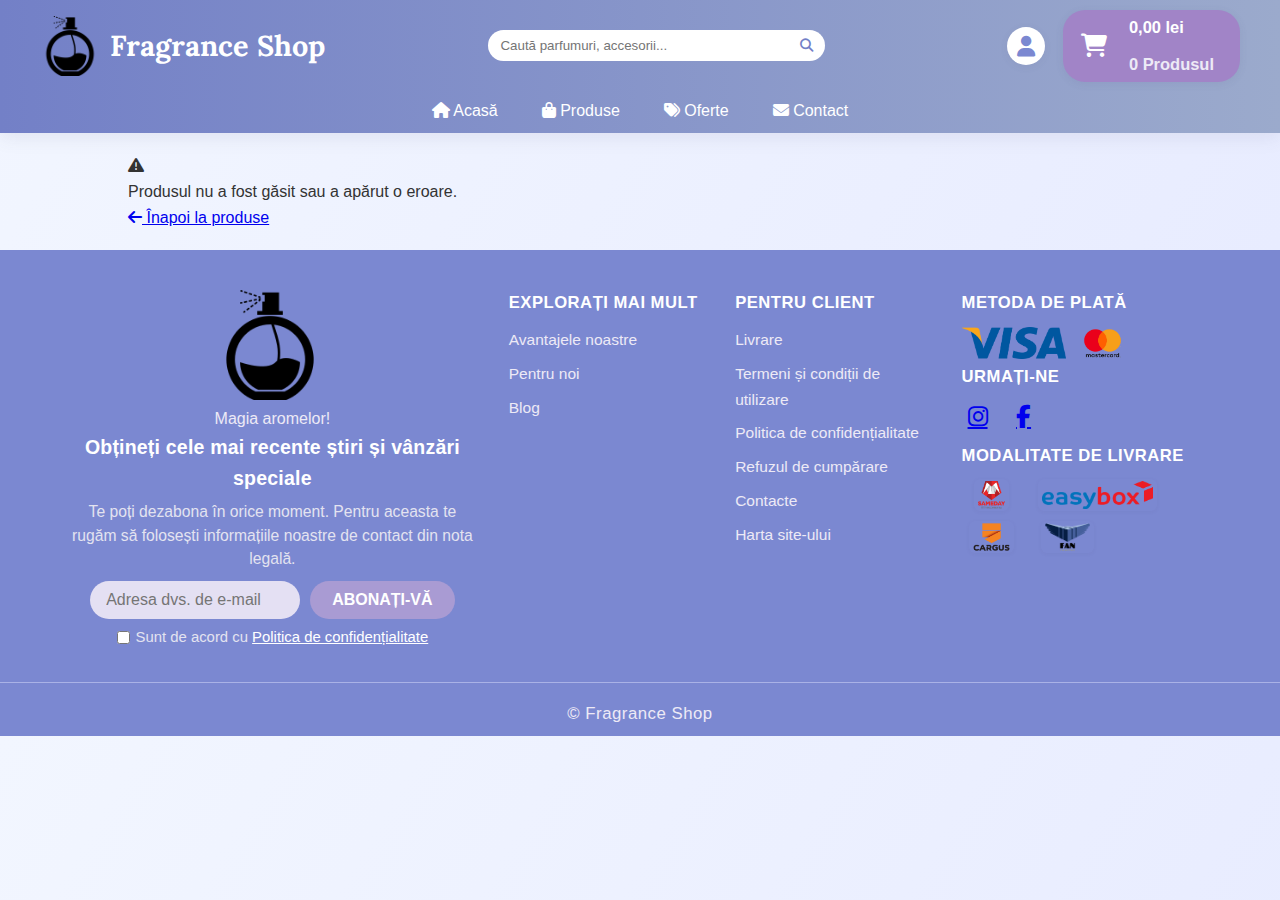
<file: pages/product-details.html>
<!DOCTYPE html>
<html lang="ro">
  <head>
    <meta charset="UTF-8" />
    <meta name="viewport" content="width=device-width, initial-scale=1" />
    <title>Detalii Produs - Fragrance Shop</title>
    <link rel="stylesheet" href="../css/styles.css" />
    <link
      rel="stylesheet"
      href="https://cdnjs.cloudflare.com/ajax/libs/font-awesome/6.4.2/css/all.min.css"
    />
    <link
      href="https://fonts.googleapis.com/css2?family=Lora:wght@400;700&display=swap"
      rel="stylesheet"
    />
  </head>
  <body>
    <header>
      <div class="header-container">
        <div class="logo-title">
          <a href="index.html" class="logo-link">
            <img
              src="../images/logo.png"
              alt="Fragrance Shop Logo"
              width="60"
              height="60"
            />
            <h1>Fragrance Shop</h1>
          </a>
        </div>
        <div class="search-bar">
          <input type="text" placeholder="Caută parfumuri, accesorii..." />
          <button type="submit"><i class="fas fa-search"></i></button>
        </div>
        <div class="header-actions">
          <!-- Link login, vizibil doar când user NU este logat -->
          <a
            href="login.html"
            id="login-link"
            class="header-action"
            title="Autentificare"
          >
            <i class="fas fa-user"></i>
          </a>
          <!-- Meniu user, vizibil doar când user ESTE logat -->
          <div id="user-menu" class="user-dropdown" style="display: none">
            <button
              class="header-action user-btn"
              id="user-btn"
              title="Contul meu"
              aria-haspopup="true"
              aria-expanded="false"
            >
              <i class="fas fa-user-circle"></i>
              <i class="fas fa-chevron-down chevron"></i>
            </button>
            <ul class="user-menu" id="user-menu-list">
              <li>
                <a href="profile.html"
                  ><i class="fas fa-user"></i> Profilul meu</a
                >
              </li>
              <li>
                <a href="orders.html"
                  ><i class="fas fa-box"></i> Comenzile mele</a
                >
              </li>
              <li>
                <a href="wishlist.html"
                  ><i class="fas fa-heart"></i> Favorite</a
                >
              </li>
              <li>
                <a href="#" id="logout-btn" class="logout-btn"
                  ><i class="fas fa-sign-out-alt"></i> Logout</a
                >
              </li>
            </ul>
          </div>
          <a
            href="wishlist.html"
            class="header-action"
            id="header-wishlist"
            style="display: none"
            title="Favorite"
          >
            <i class="fas fa-heart"></i>
          </a>
          <a href="cart.html" class="header-cart">
            <i class="fas fa-shopping-cart"></i>
            <span>
              <span class="cart-amount">0,00 lei</span><br />
              <span class="cart-count">0 Produsul</span>
            </span>
          </a>
        </div>
        <button class="menu-toggle" id="menu-toggle">
          <i class="fas fa-bars"></i>
        </button>
        <nav class="main-menu" id="main-menu">
          <ul class="nav-list">
            <li class="nav-item">
              <a href="index.html" class="nav-link"
                ><i class="fas fa-home"></i> Acasă</a
              >
            </li>
            <li class="nav-item">
              <a href="products.html" class="nav-link"
                ><i class="fas fa-shopping-bag"></i> Produse</a
              >
              <ul class="submenu">
                <li>
                  <a href="#"><i class="fa fa-star"></i> Parfumuri</a>
                </li>
                <li>
                  <a href="#"><i class="fas fa-gem"></i> Accesorii</a>
                </li>
              </ul>
            </li>
            <li class="nav-item">
              <a href="offers.html" class="nav-link"
                ><i class="fas fa-tags"></i> Oferte</a
              >
            </li>
            <li class="nav-item">
              <a href="contact.html" class="nav-link"
                ><i class="fas fa-envelope"></i> Contact</a
              >
            </li>
          </ul>
        </nav>
      </div>
    </header>

    <main class="main-content">
      <div class="product-details-container">
        <div id="product-loading" class="loading-spinner">
          <i class="fas fa-spinner fa-spin"></i>
          <p>Se încarcă detaliile produsului...</p>
        </div>

        <div id="product-details" style="display: none">
          <!-- Conținutul va fi generat dinamic -->
        </div>

        <div id="product-error" style="display: none" class="error-message">
          <i class="fas fa-exclamation-triangle"></i>
          <p>Produsul nu a fost găsit sau a apărut o eroare.</p>
          <a href="products.html" class="btn-modern btn-primary">
            <i class="fas fa-arrow-left"></i> Înapoi la produse
          </a>
        </div>
      </div>
    </main>

    <!-- Footer identic -->
    <footer class="footer-modern">
      <div class="footer-main-row">
        <div class="footer-col logo-newsletter">
          <div class="footer-logo-wrap">
            <img
              src="../images/logo.png"
              alt="Fragrance Shop Logo"
              class="footer-logo"
            />
            <p class="footer-slogan">Magia aromelor!</p>
          </div>
          <div class="footer-newsletter">
            <h2>Obțineți cele mai recente știri și vânzări speciale</h2>
            <p>
              Te poți dezabona în orice moment. Pentru aceasta te rugăm să
              folosești informațiile noastre de contact din nota legală.
            </p>
            <form class="newsletter-form">
              <input
                type="email"
                placeholder="Adresa dvs. de e-mail"
                required
              />
              <button type="submit">ABONAȚI-VĂ</button>
            </form>
            <div class="newsletter-privacy">
              <input type="checkbox" id="privacy" required />
              <label for="privacy"
                >Sunt de acord cu
                <a href="#">Politica de confidențialitate</a></label
              >
            </div>
          </div>
        </div>
        <div class="footer-col links-col">
          <h4>EXPLORAȚI MAI MULT</h4>
          <ul>
            <li><a href="#">Avantajele noastre</a></li>
            <li><a href="#">Pentru noi</a></li>
            <li><a href="#">Blog</a></li>
          </ul>
        </div>
        <div class="footer-col links-col">
          <h4>PENTRU CLIENT</h4>
          <ul>
            <li><a href="#">Livrare</a></li>
            <li><a href="#">Termeni și condiții de utilizare</a></li>
            <li><a href="#">Politica de confidențialitate</a></li>
            <li><a href="#">Refuzul de cumpărare</a></li>
            <li><a href="#">Contacte</a></li>
            <li><a href="#">Harta site-ului</a></li>
          </ul>
        </div>
        <div class="footer-col right-col">
          <div>
            <h4>METODA DE PLATĂ</h4>
            <div class="footer-payments">
              <img src="../images/visa.png" alt="Visa" />
              <img src="../images/mastercard.png" alt="Mastercard" />
            </div>
          </div>
          <div>
            <h4>URMAȚI-NE</h4>
            <div class="footer-social">
              <a href="#" aria-label="Instagram"
                ><i class="fa-brands fa-instagram"></i
              ></a>
              <a href="#" aria-label="Facebook"
                ><i class="fa-brands fa-facebook-f"></i
              ></a>
            </div>
          </div>
          <div>
            <h4>MODALITATE DE LIVRARE</h4>
            <div class="footer-delivery">
              <img src="../images/sameday.png" alt="Sameday" />
              <img src="../images/easybox.png" alt="Easybox" />
              <img src="../images/cargus.png" alt="Cargus" />
              <img src="../images/fan.png" alt="Fan Courier" />
            </div>
          </div>
        </div>
      </div>
      <div class="footer-bottom">
        <p>&copy; <span id="current-year"></span> Fragrance Shop</p>
      </div>
    </footer>

    <script src="../scripts/logout.js"></script>
    <script src="../scripts/main.js"></script>
    <script src="../scripts/product-details.js"></script>
  </body>
</html>
</file>
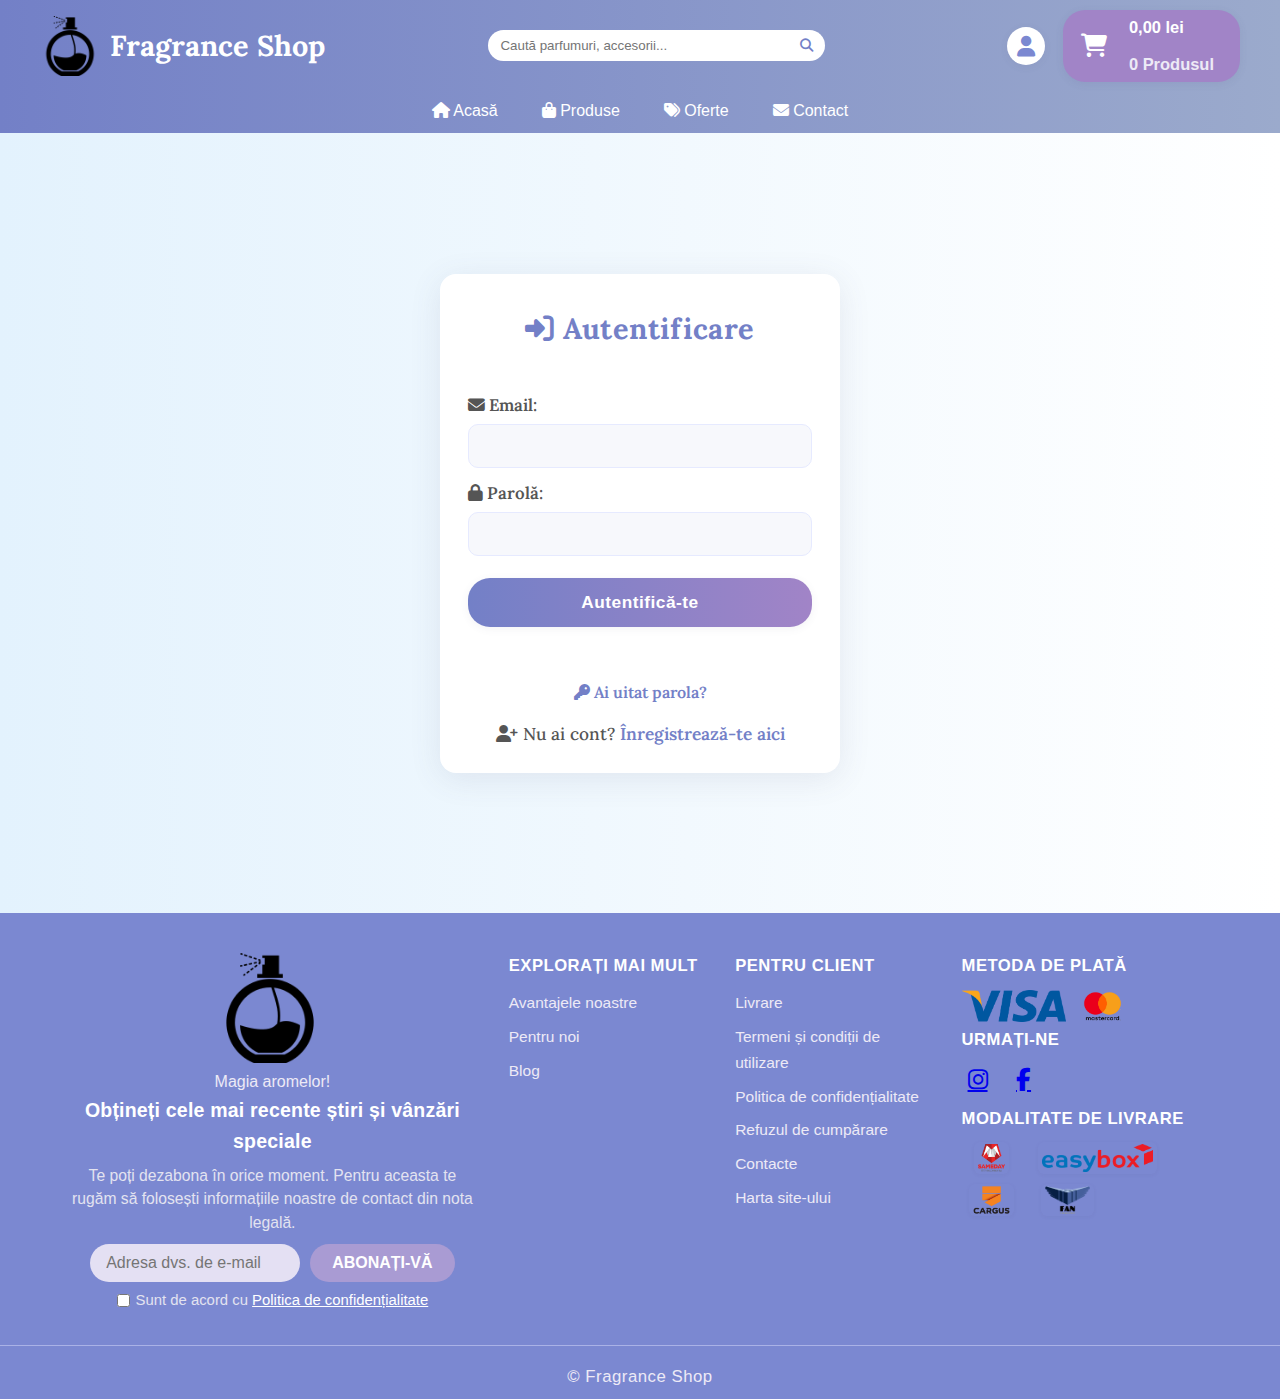
<file: pages/profile.html>
<!DOCTYPE html>
<html lang="ro">
  <head>
    <meta charset="UTF-8" />
    <title>Profilul meu - Fragrance Shop</title>
    <link rel="stylesheet" href="../css/styles.css" />
    <link
      rel="stylesheet"
      href="https://cdnjs.cloudflare.com/ajax/libs/font-awesome/6.4.2/css/all.min.css"
    />
    <link
      href="https://fonts.googleapis.com/css2?family=Lora:wght@400;700&display=swap"
      rel="stylesheet"
    />
  </head>
  <body>
    <header>
      <div class="header-container">
        <div class="logo-title">
          <a href="index.html" class="logo-link">
            <img
              src="../images/logo.png"
              alt="Fragrance Shop Logo"
              width="60"
              height="60"
            />
            <h1>Fragrance Shop</h1>
          </a>
        </div>
        <div class="search-bar">
          <input type="text" placeholder="Caută parfumuri, accesorii..." />
          <button type="submit"><i class="fas fa-search"></i></button>
        </div>
        <div class="header-actions">
          <!-- Link login, vizibil doar când user NU este logat -->
          <a
            href="login.html"
            id="login-link"
            class="header-action"
            title="Autentificare"
          >
            <i class="fas fa-user"></i>
          </a>
          <!-- Meniu user, vizibil doar când user ESTE logat -->
          <div id="user-menu" class="user-dropdown" style="display: none">
            <button
              class="header-action user-btn"
              id="user-btn"
              title="Contul meu"
              aria-haspopup="true"
              aria-expanded="false"
            >
              <i class="fas fa-user-circle"></i>
              <i class="fas fa-chevron-down chevron"></i>
            </button>
            <ul class="user-menu" id="user-menu-list">
              <li>
                <a href="profile.html"
                  ><i class="fas fa-user"></i> Profilul meu</a
                >
              </li>
              <li>
                <a href="orders.html"
                  ><i class="fas fa-box"></i> Comenzile mele</a
                >
              </li>
              <li>
                <a href="wishlist.html"
                  ><i class="fas fa-heart"></i> Favorite</a
                >
              </li>
              <li>
                <a href="#" id="logout-btn" class="logout-btn"
                  ><i class="fas fa-sign-out-alt"></i> Logout</a
                >
              </li>
            </ul>
          </div>
          <a
            href="wishlist.html"
            class="header-action"
            id="header-wishlist"
            style="display: none"
            title="Favorite"
          >
            <i class="fas fa-heart"></i>
          </a>
          <a href="cart.html" class="header-cart">
            <i class="fas fa-shopping-cart"></i>
            <span>
              <span class="cart-amount">0,00 lei</span><br />
              <span class="cart-count">0 Produsul</span>
            </span>
          </a>
        </div>
        <button class="menu-toggle" id="menu-toggle">
          <i class="fas fa-bars"></i>
        </button>
        <nav class="main-menu" id="main-menu">
          <ul class="nav-list">
            <li class="nav-item">
              <a href="index.html" class="nav-link"
                ><i class="fas fa-home"></i> Acasă</a
              >
            </li>
            <li class="nav-item">
              <a href="products.html" class="nav-link"
                ><i class="fas fa-shopping-bag"></i> Produse</a
              >
              <ul class="submenu">
                <li>
                  <a href="#"><i class="fa fa-star"></i> Parfumuri</a>
                </li>
                <li>
                  <a href="#"><i class="fas fa-gem"></i> Accesorii</a>
                </li>
              </ul>
            </li>
            <li class="nav-item">
              <a href="offers.html" class="nav-link"
                ><i class="fas fa-tags"></i> Oferte</a
              >
            </li>
            <li class="nav-item">
              <a href="contact.html" class="nav-link"
                ><i class="fas fa-envelope"></i> Contact</a
              >
            </li>
          </ul>
        </nav>
      </div>
    </header>

    <main class="profile-section">
      <div class="profile-card">
        <div class="profile-avatar">
          <i class="fas fa-user-circle"></i>
        </div>
        <div class="profile-info">
          <h2 id="profile-name">Nume Utilizator</h2>
          <span id="profile-role" class="profile-role-badge">USER</span>
          <div class="profile-details">
            <div>
              <i class="fas fa-envelope"></i>
              <span id="profile-email">email@exemplu.com</span>
            </div>
            <div>
              <i class="fas fa-calendar-alt"></i>
              <span id="profile-joined">Membru din: 01.01.2024</span>
            </div>
            <div>
              <i class="fas fa-heart"></i>
              <span id="profile-favorites">Favorite: 0 produse</span>
            </div>
            <div>
              <i class="fas fa-box"></i>
              <span id="profile-orders">Comenzi plasate: 0</span>
            </div>
          </div>
          <a href="edit-profile.html" class="btn-modern btn-primary">
            <i class="fas fa-edit"></i> Editează profilul
          </a>
        </div>
      </div>
      <div class="profile-actions">
        <a href="orders.html" class="profile-action-link">
          <i class="fas fa-box"></i>
          <span>Vezi comenzile mele</span>
        </a>
        <a href="wishlist.html" class="profile-action-link">
          <i class="fas fa-heart"></i>
          <span>Vezi favoritele</span>
        </a>
        <a
          href="#"
          id="logout-btn-profile"
          class="profile-action-link logout-link"
        >
          <i class="fas fa-sign-out-alt"></i>
          <span>Logout</span>
        </a>
      </div>
    </main>

    <footer class="footer-modern">
      <div class="footer-main-row">
        <div class="footer-col logo-newsletter">
          <div class="footer-logo-wrap">
            <img
              src="../images/logo.png"
              alt="Fragrance Shop Logo"
              class="footer-logo"
            />
            <p class="footer-slogan">Magia aromelor!</p>
          </div>
          <div class="footer-newsletter">
            <h2>Obțineți cele mai recente știri și vânzări speciale</h2>
            <p>
              Te poți dezabona în orice moment. Pentru aceasta te rugăm să
              folosești informațiile noastre de contact din nota legală.
            </p>
            <form class="newsletter-form">
              <input
                type="email"
                placeholder="Adresa dvs. de e-mail"
                required
              />
              <button type="submit">ABONAȚI-VĂ</button>
            </form>
            <div class="newsletter-privacy">
              <input type="checkbox" id="privacy" required />
              <label for="privacy"
                >Sunt de acord cu
                <a href="#">Politica de confidențialitate</a></label
              >
            </div>
          </div>
        </div>
        <div class="footer-col links-col">
          <h4>EXPLORAȚI MAI MULT</h4>
          <ul>
            <li><a href="#">Avantajele noastre</a></li>
            <li><a href="#">Pentru noi</a></li>
            <li><a href="#">Blog</a></li>
          </ul>
        </div>
        <div class="footer-col links-col">
          <h4>PENTRU CLIENT</h4>
          <ul>
            <li><a href="#">Livrare</a></li>
            <li><a href="#">Termeni și condiții de utilizare</a></li>
            <li><a href="#">Politica de confidențialitate</a></li>
            <li><a href="#">Refuzul de cumpărare</a></li>
            <li><a href="#">Contacte</a></li>
            <li><a href="#">Harta site-ului</a></li>
          </ul>
        </div>
        <div class="footer-col right-col">
          <div>
            <h4>METODA DE PLATĂ</h4>
            <div class="footer-payments">
              <img src="../images/visa.png" alt="Visa" />
              <img src="../images/mastercard.png" alt="Mastercard" />
            </div>
          </div>
          <div>
            <h4>URMAȚI-NE</h4>
            <div class="footer-social">
              <a href="#" aria-label="Instagram"
                ><i class="fa-brands fa-instagram"></i
              ></a>
              <a href="#" aria-label="Facebook"
                ><i class="fa-brands fa-facebook-f"></i
              ></a>
            </div>
          </div>
          <div>
            <h4>MODALITATE DE LIVRARE</h4>
            <div class="footer-delivery">
              <img src="../images/sameday.png" alt="Sameday" />
              <img src="../images/easybox.png" alt="Easybox" />
              <img src="../images/cargus.png" alt="Cargus" />
              <img src="../images/fan.png" alt="Fan Courier" />
            </div>
          </div>
        </div>
      </div>
      <div class="footer-bottom">
        <p>&copy; <span id="current-year"></span> Fragrance Shop</p>
      </div>
    </footer>

    <script src="../scripts/main.js"></script>
    <script src="../scripts/profile.js"></script>
    <script src="../scripts/logout.js"></script>
  </body>
</html>
</file>
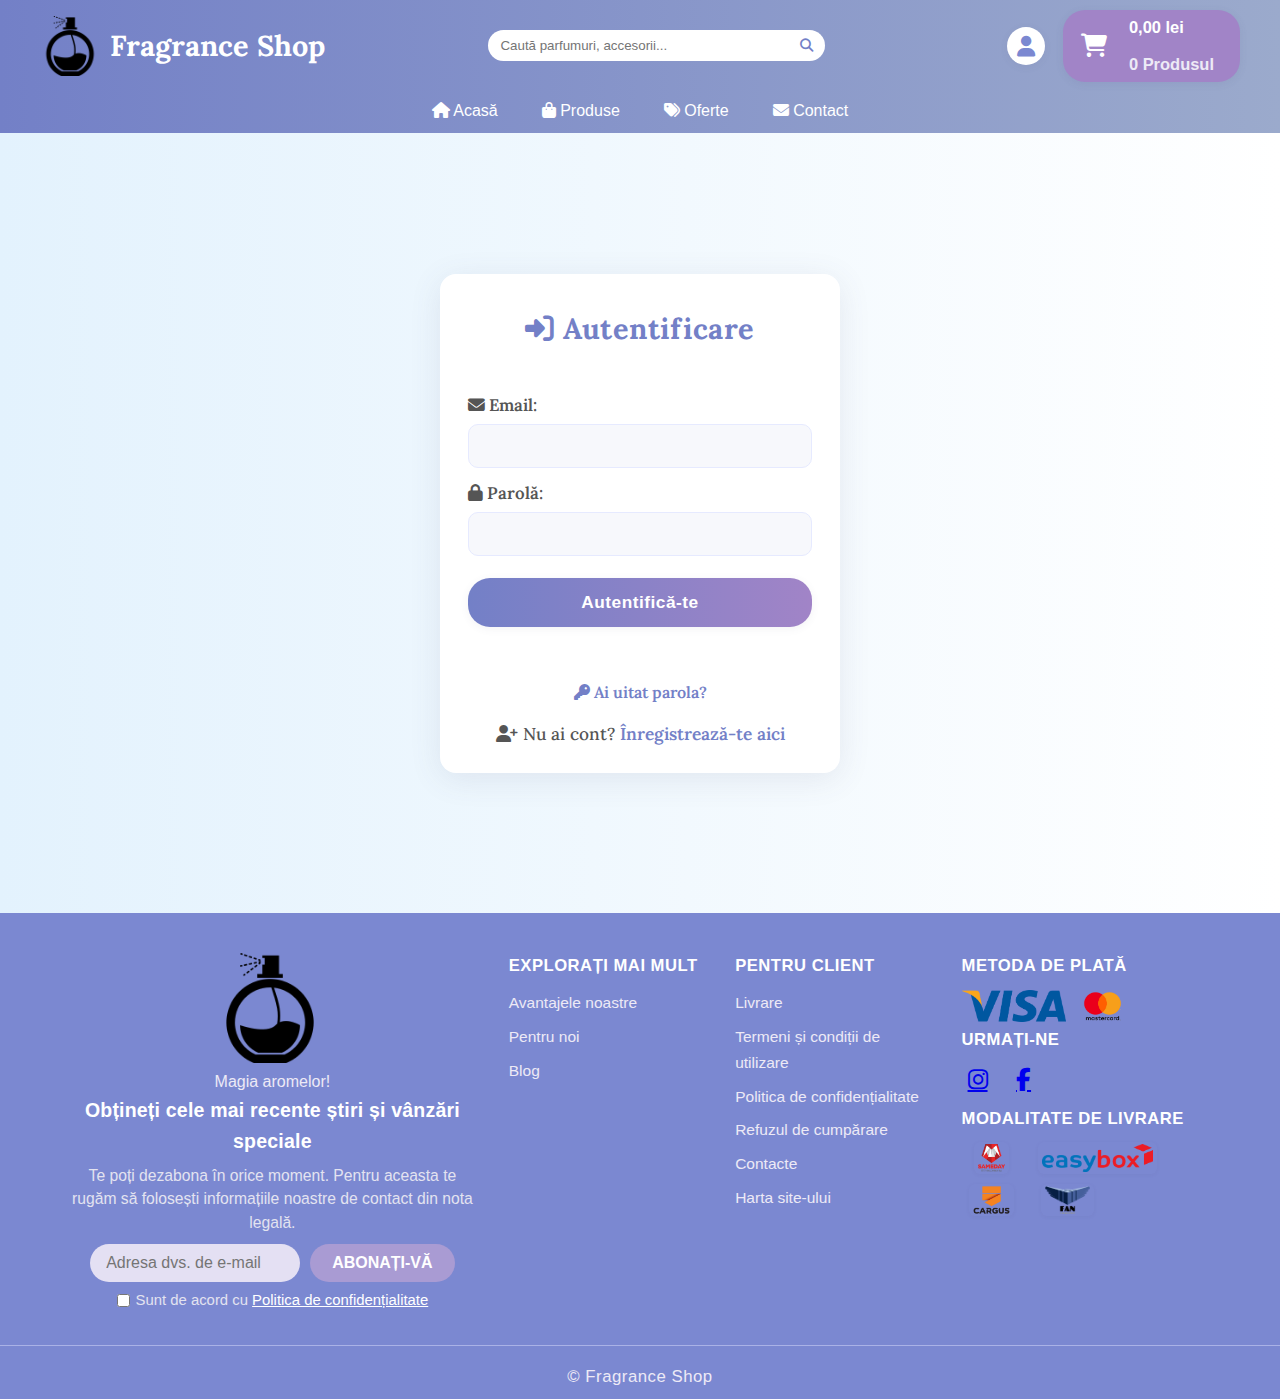
<file: pages/wishlist.html>
<!DOCTYPE html>
<html lang="ro">
  <head>
    <meta charset="UTF-8" />
    <meta name="viewport" content="width=device-width, initial-scale=1" />
    <title>Favorite - Fragrance Shop</title>
    <link rel="stylesheet" href="../css/styles.css" />
    <link
      rel="stylesheet"
      href="https://cdnjs.cloudflare.com/ajax/libs/font-awesome/6.4.2/css/all.min.css"
    />
    <link
      href="https://fonts.googleapis.com/css2?family=Lora:wght@400;700&display=swap"
      rel="stylesheet"
    />
  </head>
  <body>
    <header>
      <div class="header-container">
        <div class="logo-title">
          <a href="index.html" class="logo-link">
            <img
              src="../images/logo.png"
              alt="Fragrance Shop Logo"
              width="60"
              height="60"
            />
            <h1>Fragrance Shop</h1>
          </a>
        </div>
        <div class="search-bar">
          <input type="text" placeholder="Caută parfumuri, accesorii..." />
          <button type="submit"><i class="fas fa-search"></i></button>
        </div>
        <div class="header-actions">
          <!-- Link login, vizibil doar când user NU este logat -->
          <a
            href="login.html"
            id="login-link"
            class="header-action"
            title="Autentificare"
          >
            <i class="fas fa-user"></i>
          </a>
          <!-- Meniu user, vizibil doar când user ESTE logat -->
          <div id="user-menu" class="user-dropdown" style="display: none">
            <button
              class="header-action user-btn"
              id="user-btn"
              title="Contul meu"
              aria-haspopup="true"
              aria-expanded="false"
            >
              <i class="fas fa-user-circle"></i>
              <i class="fas fa-chevron-down chevron"></i>
            </button>
            <ul class="user-menu" id="user-menu-list">
              <li>
                <a href="profile.html"
                  ><i class="fas fa-user"></i> Profilul meu</a
                >
              </li>
              <li>
                <a href="orders.html"
                  ><i class="fas fa-box"></i> Comenzile mele</a
                >
              </li>
              <li>
                <a href="wishlist.html"
                  ><i class="fas fa-heart"></i> Favorite</a
                >
              </li>
              <li>
                <a href="#" id="logout-btn" class="logout-btn"
                  ><i class="fas fa-sign-out-alt"></i> Logout</a
                >
              </li>
            </ul>
          </div>
          <a
            href="wishlist.html"
            class="header-action"
            id="header-wishlist"
            style="display: none"
            title="Favorite"
          >
            <i class="fas fa-heart"></i>
          </a>
          <a href="cart.html" class="header-cart">
            <i class="fas fa-shopping-cart"></i>
            <span>
              <span class="cart-amount">0,00 lei</span><br />
              <span class="cart-count">0 Produsul</span>
            </span>
          </a>
        </div>
        <button class="menu-toggle" id="menu-toggle">
          <i class="fas fa-bars"></i>
        </button>
        <nav class="main-menu" id="main-menu">
          <ul class="nav-list">
            <li class="nav-item">
              <a href="index.html" class="nav-link"
                ><i class="fas fa-home"></i> Acasă</a
              >
            </li>
            <li class="nav-item">
              <a href="products.html" class="nav-link"
                ><i class="fas fa-shopping-bag"></i> Produse</a
              >
              <ul class="submenu">
                <li>
                  <a href="#"><i class="fa fa-star"></i> Parfumuri</a>
                </li>
                <li>
                  <a href="#"><i class="fas fa-gem"></i> Accesorii</a>
                </li>
              </ul>
            </li>
            <li class="nav-item">
              <a href="offers.html" class="nav-link"
                ><i class="fas fa-tags"></i> Oferte</a
              >
            </li>
            <li class="nav-item">
              <a href="contact.html" class="nav-link"
                ><i class="fas fa-envelope"></i> Contact</a
              >
            </li>
          </ul>
        </nav>
      </div>
    </header>

    <main class="main-content">
      <section class="wishlist-section">
        <h2><i class="fas fa-heart"></i> Favoritele tale</h2>
        <div id="wishlist-loading" class="loading-spinner">
          <i class="fas fa-spinner fa-spin"></i>
          <p>Se încarcă lista de favorite...</p>
        </div>
        <div id="wishlist-empty" class="wishlist-empty" style="display: none">
          <i class="fas fa-heart-broken"></i>
          <h3>Nu ai produse favorite încă</h3>
          <p>
            Explorează colecția noastră și adaugă produsele tale preferate la
            favorite!
          </p>
          <a href="products.html" class="btn-modern btn-primary">
            <i class="fas fa-shopping-bag"></i> Explorează produsele
          </a>
        </div>
        <div
          id="wishlist-container"
          class="wishlist-grid"
          style="display: none"
        >
          <!-- Produsele favorite vor fi afișate aici -->
        </div>
      </section>
    </main>

    <!-- Footer identic -->
    <footer class="footer-modern">
      <div class="footer-main-row">
        <div class="footer-col logo-newsletter">
          <div class="footer-logo-wrap">
            <img
              src="../images/logo.png"
              alt="Fragrance Shop Logo"
              class="footer-logo"
            />
            <p class="footer-slogan">Magia aromelor!</p>
          </div>
          <div class="footer-newsletter">
            <h2>Obțineți cele mai recente știri și vânzări speciale</h2>
            <p>
              Te poți dezabona în orice moment. Pentru aceasta te rugăm să
              folosești informațiile noastre de contact din nota legală.
            </p>
            <form class="newsletter-form">
              <input
                type="email"
                placeholder="Adresa dvs. de e-mail"
                required
              />
              <button type="submit">ABONAȚI-VĂ</button>
            </form>
            <div class="newsletter-privacy">
              <input type="checkbox" id="privacy" required />
              <label for="privacy"
                >Sunt de acord cu
                <a href="#">Politica de confidențialitate</a></label
              >
            </div>
          </div>
        </div>
        <div class="footer-col links-col">
          <h4>EXPLORAȚI MAI MULT</h4>
          <ul>
            <li><a href="#">Avantajele noastre</a></li>
            <li><a href="#">Pentru noi</a></li>
            <li><a href="#">Blog</a></li>
          </ul>
        </div>
        <div class="footer-col links-col">
          <h4>PENTRU CLIENT</h4>
          <ul>
            <li><a href="#">Livrare</a></li>
            <li><a href="#">Termeni și condiții de utilizare</a></li>
            <li><a href="#">Politica de confidențialitate</a></li>
            <li><a href="#">Refuzul de cumpărare</a></li>
            <li><a href="#">Contacte</a></li>
            <li><a href="#">Harta site-ului</a></li>
          </ul>
        </div>
        <div class="footer-col right-col">
          <div>
            <h4>METODA DE PLATĂ</h4>
            <div class="footer-payments">
              <img src="../images/visa.png" alt="Visa" />
              <img src="../images/mastercard.png" alt="Mastercard" />
            </div>
          </div>
          <div>
            <h4>URMAȚI-NE</h4>
            <div class="footer-social">
              <a href="#" aria-label="Instagram"
                ><i class="fa-brands fa-instagram"></i
              ></a>
              <a href="#" aria-label="Facebook"
                ><i class="fa-brands fa-facebook-f"></i
              ></a>
            </div>
          </div>
          <div>
            <h4>MODALITATE DE LIVRARE</h4>
            <div class="footer-delivery">
              <img src="../images/sameday.png" alt="Sameday" />
              <img src="../images/easybox.png" alt="Easybox" />
              <img src="../images/cargus.png" alt="Cargus" />
              <img src="../images/fan.png" alt="Fan Courier" />
            </div>
          </div>
        </div>
      </div>
      <div class="footer-bottom">
        <p>&copy; <span id="current-year"></span> Fragrance Shop</p>
      </div>
    </footer>

    <script src="../scripts/logout.js"></script>
    <script src="../scripts/main.js"></script>
    <script src="../scripts/wishlist.js"></script>
  </body>
</html>
</file>
<file: css/styles.css>
/* ----- RESET GENERAL ----- */
* {
    margin: 0;
    padding: 0;
    box-sizing: border-box;
}

/* ----- BODY ----- */
body {
    font-family: Arial, sans-serif;
    line-height: 1.6;
    background: linear-gradient(120deg, #f2f6ff 0%, #e6eaff 100%);
    color: #333;
    margin: 0;
    padding: 0;
}

/* ----- HEADER ----- */
header {
    background: linear-gradient(to right, #7380C7, #9BAACC);
    padding: 10px 30px;
    box-shadow: 0 4px 18px rgba(80,80,120,0.10);
}

.header-container {
    display: flex;
    align-items: center;
    justify-content: space-between;
    flex-wrap: wrap;
    max-width: 1200px;
    margin: 0 auto;
}

.logo-title {
    display: flex;
    align-items: center;
    gap: 10px;
}

.logo-title img {
    width: 60px;
    height: 60px;
}

.logo-title h1 {
    font-family: 'Lora', serif;
    font-size: 1.8em;
    font-weight: 700;
    color: #fff;
    margin: 0;
}

/* Bara de căutare */
.search-bar {
    flex: 1;
    display: flex;
    justify-content: center;
    margin: 0 20px;
    min-width: 200px;
}

.search-bar input {
    width: 100%;
    max-width: 300px;
    padding: 8px 12px;
    border: none;
    border-radius: 20px 0 0 20px;
    outline: none;
}

.search-bar button {
    background-color: #fff;
    border: none;
    border-radius: 0 20px 20px 0;
    padding: 8px 12px;
    cursor: pointer;
}

.search-bar button i {
    color: #7380C7;
}

/* Meniul de navigare */
.main-menu {
    width: 100%;
    display: flex;
    justify-content: center;
    margin-top: 16px;
    order: 3; /* asigură plasarea sub celelalte elemente în flex-wrap */
}

.nav-list {
    display: flex;
    gap: 20px;
    list-style: none;
    margin: 0;
    padding: 0;
    justify-content: center;
}

.nav-item {
    position: relative;
}

.nav-link {
    color: #fff;
    font-size: 1rem;
    text-decoration: none;
    padding: 8px 12px;
    border-radius: 8px;
    transition: background 0.3s;
}

.nav-link:hover {
    background-color: rgba(255, 255, 255, 0.2);
}

/* Submeniu */
.submenu {
    position: absolute;
    top: 100%;
    left: 0;
    width: 100%; 
    background: rgba(255, 255, 255, 0.25); 
    backdrop-filter: blur(10px); 
    -webkit-backdrop-filter: blur(10px); 
    list-style: none;
    padding: 8px 0;
    margin: 0;
    display: none;
    flex-direction: column;
    border-radius: 10px;
    box-shadow: 0 8px 16px rgba(0,0,0,0.1);
    z-index: 1000;
    opacity: 0;
    transform: translateY(10px);
    transition: opacity 0.3s ease, transform 0.3s ease;
    border: 1px solid rgba(255, 255, 255, 0.3); 
}

.nav-item:hover .submenu,
.submenu:hover {
    display: flex;
    opacity: 1;
    transform: translateY(0);
}

.submenu li {
    width: 100%;
}

.submenu li a {
    display: block;
    padding: 10px 15px;
    color: #222; 
    font-size: 0.9rem;
    text-decoration: none;
    transition: background-color 0.3s, padding-left 0.3s;
    border-radius: 6px;
}

.submenu li a:hover {
    background-color: rgba(255, 255, 255, 0.4); 
    padding-left: 20px;
}


.nav-item:hover .submenu {
    display: flex;
}

/* ----- Responsive: Hamburger Menu ----- */
.menu-toggle {
    display: none;
    background: none;
    border: none;
    font-size: 2rem;
    color: #ecf0f1;
    cursor: pointer;
}
  
@media (max-width: 768px) {
    .main-menu {
      display: none;
      width: 100%;
      background-color: #2c3e50;
    }
  
    .main-menu.active {
      display: block;
    }
  
    .nav-list {
      flex-direction: column;
      align-items: center;
      padding: 10px 0;
    }
  
    .nav-item {
      width: 100%;
      text-align: center;
      margin: 5px 0;
    }

    .submenu {
      position: static;
      transform: none;
      box-shadow: none;
      width: 100%;
      border-radius: 0;
      padding: 0;
      display: none;
    }

    .submenu li {
      justify-content: center;
      padding: 10px 0;
    }

    .submenu li a {
      justify-content: center;
      padding: 10px 0;
      border-radius: 0;
    }

    .nav-item:hover .submenu {
      display: none; 
    }

    .nav-item.active .submenu {
      display: block;
    }

    .menu-toggle {
      display: block;
    }

    .search-bar {
      order: 3;
      width: 100%;
      margin-top: 10px;
    }
}
  
/* ----- Animație pentru logo la hover ----- */
.logo-link {
    display: flex;
    align-items: center;
    gap: 10px;
    text-decoration: none;
    color: inherit;
}
  
.logo-link img {
    transition: transform 0.5s ease;
}
  
.logo-link:hover img {
    transform: rotate(10deg) scale(1.1);
}

.header-actions {
    display: flex;
    align-items: center;
    gap: 18px;
    margin-left: 18px;
}

.header-action {
    display: flex;
    align-items: center;
    justify-content: center;
    width: 38px;
    height: 38px;
    border-radius: 50%;
    background: #fff;
    color: #7b88d1;
    font-size: 1.3rem;
    transition: background 0.2s, color 0.2s, box-shadow 0.2s;
    box-shadow: 0 2px 8px rgba(80,80,120,0.07);
    position: relative;
    text-decoration: none;
}
.header-action:hover,
.user-btn:hover {
    background: #e6eaff;
    color: #38ada9;
}

/* --- Cart Button Modern --- */
.header-cart {
    display: flex;
    align-items: center;
    gap: 12px;
    background: #a184c7;
    color: #fff;
    border-radius: 22px;
    padding: 8px 26px 8px 18px;
    font-size: 1.13rem;
    font-weight: 600;
    box-shadow: 0 2px 8px rgba(80,80,120,0.09);
    text-decoration: none;
    transition: background 0.2s, box-shadow 0.2s, color 0.2s;
    min-width: 150px;
}

.header-cart:hover {
    background: #7b88d1;
    color: #fff;
    box-shadow: 0 4px 18px rgba(80,80,120,0.13);
}

.header-cart i {
    font-size: 1.45rem;
    margin-right: 10px;
}

.header-cart span {
    display: flex;
    flex-direction: column;
    align-items: flex-start;
    font-size: 1.03rem;
    line-height: 1.13;
}
.cart-amount {
    font-weight: 700;
    font-size: 1.09rem;
}

.cart-count {
    font-size: 0.98rem;
    color: #edeaf6;
}


/* User dropdown pentru user logat */
.user-dropdown {
    position: relative;
    display: flex;
    align-items: center;
    z-index: 100;
}

.user-btn {
    background: #fff;
    color: #7b88d1;
    border: none;
    border-radius: 28px;
    font-size: 1.1rem;
    cursor: pointer;
    box-shadow: 0 2px 8px rgba(80,80,120,0.07);
    display: flex;
    align-items: center;
    gap: 10px;
    padding: 8px 22px 8px 14px;
    font-weight: 500;
    transition: background 0.2s, color 0.2s;
    min-width: 150px;
    position: relative;
}

.user-btn .chevron {
    font-size: 0.9em;
    margin-left: 4px;
    color: #b0b8e2;
}

.user-btn:hover,
.user-btn:focus {
    background: #e6eaff;
    color: #38ada9;
}

.user-name {
    font-weight: 600;
    color: #4955a5;
    margin-left: 4px;
    white-space: nowrap;
}

/* --- User Name + Badge Container --- */
.user-name {
    font-weight: 700;
    color: #4955a5;
    margin-left: 4px;
    white-space: nowrap;
    font-size: 1.05em;
    padding-right: 0;
}

.user-role-badge {
    display: inline-block;
    margin-left: 8px;
    padding: 3px 12px;
    border-radius: 14px;
    font-size: 0.78rem;
    font-weight: 700;
    background: #38ada9;
    color: #fff;
    vertical-align: middle;
    text-transform: uppercase;
    letter-spacing: 0.5px;
    box-shadow: 0 2px 8px rgba(56,173,169,0.08);
}

/* --- User Dropdown --- */
.user-menu {
    display: none;
    position: absolute;
    top: 115%;
    right: 0;
    background: rgba(255, 255, 255, 0.98);
    backdrop-filter: blur(12px);
    -webkit-backdrop-filter: blur(12px);
    border-radius: 16px;
    box-shadow: 0 10px 32px rgba(80,80,120,0.18);
    min-width: 220px;
    max-width: 260px;
    width: max-content;
    z-index: 1000;
    padding: 18px 0 12px 0;
    animation: fadeInMenu 0.22s;
    border: 1px solid rgba(115,128,199,0.13);
    box-sizing: border-box;
    font-size: 1.01rem;
}

.user-dropdown.open .user-menu {
    display: block;
}

.user-menu li {
    list-style: none;
    margin: 0;
    padding: 0;
}

.user-menu li a {
    display: flex;
    align-items: center;
    gap: 14px;
    padding: 12px 28px;
    color: #4955a5;
    text-decoration: none;
    border-radius: 10px;
    font-size: 1rem;
    transition: background 0.2s, color 0.2s, padding-left 0.2s;
    font-weight: 500;
}

.user-menu li a:hover:not(.logout-btn) {
    background-color: rgba(56,173,169,0.08);
    color: #38ada9;
    padding-left: 38px;
}

.user-menu li a.logout-btn {
    color: #fff;
    background: #ff5a5f;
    font-weight: 700;
    justify-content: center;
    margin: 16px 28px 0 28px;
    border-radius: 10px;
    padding: 10px 0;
    font-size: 1rem;
    transition: background 0.2s, box-shadow 0.2s;
    box-shadow: 0 2px 8px rgba(255,90,95,0.15);
    min-width: 140px;
    text-align: center;
    letter-spacing: 0.5px;
}

.user-menu li a.logout-btn:hover {
    background: #d7263d;
    color: #fff;
    box-shadow: 0 4px 12px rgba(215,38,61,0.26);
}

.user-menu li a i {
  color: #7b88d1;
  font-size: 1.13em;
  min-width: 22px;
  text-align: center;
}
.user-menu li a.logout-btn i {
  color: #fff;
}

@keyframes fadeInMenu {
    from { opacity: 0; transform: translateY(10px);}
    to { opacity: 1; transform: translateY(0);}
}

@media (max-width: 900px) {
    .header-actions {
        gap: 10px;
        margin-left: 6px;
    }
    .header-cart {
        padding: 7px 10px 7px 10px;
        min-width: 100px;
        font-size: 1rem;
    }
}
@media (max-width: 768px) {
    .header-actions {
        order: 4;
        margin: 10px 0 0 0;
        width: 100%;
        justify-content: center;
    }
    .header-cart {
        margin-left: 6px;
    }
}





/* ----- MAIN CONTENT ----- */

/* Main container */
.main-content {
    width: 80%;
    margin: 20px auto;
    display: flex;
    flex-wrap: wrap;
    gap: 20px;
}

/* Secțiunea de întâmpinare */
.welcome-section {
    width: 100%;
    display: flex;
    justify-content: center;
    align-items: center;
    padding: 0;
    background: transparent;
    border-radius: 16px;
    margin-bottom: 32px;
    min-height: 230px;
}

.welcome-card {
    background: #fff;
    border-radius: 18px;
    box-shadow: 0 4px 24px rgba(80,80,120,0.07);  
    border: 1.5px solid #e6eaff;                  
    padding: 36px 40px 32px 40px;
    max-width: 520px;
    width: 100%;
    text-align: center;
    position: relative;
    margin: 24px 0;
}


.welcome-icon {
    font-size: 2.8rem;
    color: #7380C7;
    margin-bottom: 10px;
    display: flex;
    justify-content: center;
}

.welcome-card h2 {
    font-family: 'Lora', serif;
    font-size: 2.1rem;
    color: #222;
    font-weight: 700;
    margin: 0 0 10px 0;
    letter-spacing: 0.5px;
}

.welcome-subtitle {
    color: #555;
    font-size: 1.14rem;
    margin-bottom: 22px;
    line-height: 1.6;
}

.welcome-btn {
    display: inline-block;
    background: linear-gradient(90deg, #7380C7 0%, #38ada9 100%);
    color: #fff;
    padding: 12px 32px;
    border-radius: 24px;
    font-weight: 600;
    font-size: 1.07rem;
    text-decoration: none;
    box-shadow: 0 2px 12px rgba(80,80,120,0.06);
    transition: background 0.2s, transform 0.2s;
}

.welcome-btn:hover {
    background: linear-gradient(90deg, #38ada9 0%, #7380C7 100%);
    transform: translateY(-2px) scale(1.03);
    color: #fff;
}

/* Secțiunea cu parfumuri populare */
.popular-perfumes {
    flex: 2;
    background: rgba(246, 248, 255, 0.98);
    padding: 30px 24px;
    border-radius: 16px;
    box-shadow: 0 6px 32px rgba(80,80,120,0.08);
    font-family: 'Lora', serif;
}

.popular-perfumes h2 {
    font-family: 'Lora', serif;
    font-size: 1.7em;
    color: #444;
    margin-bottom: 22px;
    letter-spacing: 0.5px;
    display: flex;
    align-items: center;
    gap: 10px;
}

.perfume-card {
    background: #fff;
    padding: 24px 20px 18px 20px;
    border-radius: 14px;
    margin-bottom: 24px;
    box-shadow: 0 4px 18px rgba(80,80,120,0.08);
    border: 1.5px solid #e6eaff;
    transition: transform 0.18s, box-shadow 0.18s;
    text-align: center;
}

.perfume-card:hover {
    transform: translateY(-6px) scale(1.025);
    box-shadow: 0 8px 32px rgba(56,173,169,0.10);
}

.perfume-card h3 {
    color: #7380C7;
    font-size: 1.3em;
    font-family: 'Lora', serif;
    margin-bottom: 10px;
    font-weight: 700;
    letter-spacing: 0.5px;
}

.perfume-card img {
    width: 140px;
    border-radius: 8px;
    margin: 12px auto 16px auto;
    box-shadow: 0 2px 12px rgba(80,80,120,0.06);
    transition: box-shadow 0.2s, transform 0.2s;
}

.perfume-card img:hover {
    transform: scale(1.07) rotate(-2deg);
    box-shadow: 0 8px 32px rgba(56,173,169,0.13);
}

.perfume-meta {
    display: flex;
    justify-content: center;
    gap: 16px;
    margin-bottom: 10px;
}

.brand-badge, .price-badge {
    background: #e6eaff;
    color: #7380C7;
    border-radius: 12px;
    padding: 4px 14px;
    font-size: 1em;
    font-weight: 600;
    display: flex;
    align-items: center;
    gap: 6px;
}

.price-badge {
    background: #e0f7f5;
    color: #38ada9;
}

.description {
    font-style: italic;
    color: #555;
    font-size: 1.07em;
    margin-top: 8px;
}

/* Secțiunea recenzii */
.reviews {
    flex: 1;
    background: rgba(151, 168, 216, 0.97);
    padding: 28px 18px 22px 18px;
    border-radius: 18px;
    box-shadow: 0 6px 32px rgba(80,80,120,0.09);
    font-family: 'Segoe UI', 'Lora', serif;
    display: flex;
    flex-direction: column;
    gap: 16px;
}

.reviews h2 {
    font-size: 1.5em;
    color: #fff;
    margin-bottom: 18px;
    display: flex;
    align-items: center;
    gap: 10px;
    font-family: 'Lora', serif;
}

#reviewForm {
    display: flex;
    flex-wrap: wrap;
    gap: 10px;
    margin-bottom: 18px;
    background: #f4f5ff;
    padding: 15px 10px;
    border-radius: 12px;
    box-shadow: 0 2px 8px rgba(80,80,120,0.05);
}

#reviewForm input,
#reviewForm select {
    padding: 12px;
    border: 1px solid #d6d6ea;
    border-radius: 9px;
    font-size: 15px;
    flex: 1 1 140px;
    background: #f8faff;
    color: #333;
    font-family: inherit;
    transition: border 0.18s;
}

#reviewForm input:focus,
#reviewForm select:focus {
    border: 1.5px solid #7380C7;
    outline: none;
}

#reviewForm button {
    background: linear-gradient(90deg, #7380C7 0%, #38ada9 100%);
    color: white;
    border: none;
    cursor: pointer;
    padding: 12px 24px;
    border-radius: 24px;
    font-weight: 600;
    font-size: 1.07rem;
    box-shadow: 0 2px 8px rgba(80,80,120,0.06);
    transition: background 0.2s, transform 0.2s;
    flex: 1 1 120px;
}

#reviewForm button:hover {
    background: linear-gradient(90deg, #38ada9 0%, #7380C7 100%);
    transform: translateY(-2px) scale(1.03);
}

.reviews table {
    width: 100%;
    border-collapse: separate;
    border-spacing: 0;
    border-radius: 12px;
    overflow: hidden;
    background: #fff;
    box-shadow: 0 2px 12px rgba(80,80,120,0.05);
}

.reviews thead {
    background: #7380C7;
    color: #fff;
    font-size: 15px;
    letter-spacing: 0.5px;
}

.reviews th,
.reviews td {
    padding: 13px 10px;
    text-align: left;
    border-bottom: 1px solid #e6eaff;
    vertical-align: top;
}

.reviews th {
    font-weight: 700;
    background: #7380C7;
    color: #fff;
    position: sticky;
    top: 0;
    z-index: 2;
}

.reviews th i {
    margin-right: 8px;
    color: #38ada9;
}

.reviews tbody tr:hover {
    background-color: #f0f3ff;
}

.reviews tbody td {
    font-size: 15px;
    color: #444;
}

/* readmore functionality */
.discover-section {
    width: 100%;
    margin: 50px auto 0 auto;
    background: transparent;
    border-radius: 16px;
    padding: 36px 0 30px 0;
    display: flex;
    flex-direction: column;
    align-items: center;
}

.discover-title {
    text-align: center;
    font-family: 'Lora', serif;
    font-size: 2em;
    color: #444;
    margin-bottom: 22px;
    letter-spacing: 0.5px;
    display: flex;
    align-items: center;
    justify-content: center;
    gap: 12px;
}

#dynamic-list {
    list-style: none;
    padding: 0;
    margin: 0 auto;
    width: 100%;
    max-width: 540px;
    font-family: 'Open Sans', sans-serif;
}

.list-item {
    display: none;
    opacity: 0;
    transition: opacity 0.8s;
    padding: 26px 24px 20px 24px;
    border-radius: 14px;
    margin-bottom: 10px;
    background: #fff;
    box-shadow: 0 2px 12px rgba(80,80,120,0.07);
    font-size: 1.13em;
    color: #444;
    text-align: center;
    font-family: 'Lora', serif;
    position: relative;
}

.list-item.visible {
    display: block;
    opacity: 1;
}

.list-item div {
    display: flex;
    align-items: center;
    justify-content: center;
    gap: 12px;
    font-size: 1.09em;
    margin-bottom: 8px;
}

.list-item i {
    color: #38ada9;
    font-size: 1.3em;
}

.discover-link {
    display: inline-block;
    margin-top: 8px;
    color: #7380C7;
    background: #f4f5ff;
    border-radius: 18px;
    padding: 7px 20px;
    text-decoration: none;
    font-weight: 600;
    font-size: 1em;
    transition: background 0.2s, color 0.2s;
    box-shadow: 0 1px 6px rgba(80,80,120,0.06);
}

.discover-link:hover {
    background: linear-gradient(90deg, #7380C7 0%, #38ada9 100%);
    color: #fff;
}

.list-buttons {
    text-align: center;
    margin-top: 18px;
}

.list-buttons button {
    background: linear-gradient(90deg, #7380C7 0%, #38ada9 100%);
    color: white;
    border: none;
    padding: 10px 28px;
    margin: 0 14px;
    border-radius: 22px;
    cursor: pointer;
    font-family: 'Open Sans', sans-serif;
    font-weight: 600;
    font-size: 1.08em;
    box-shadow: 0 2px 8px rgba(80,80,120,0.07);
    transition: background 0.2s, transform 0.2s;
    display: inline-flex;
    align-items: center;
    gap: 8px;
}

.list-buttons button:hover {
    background: linear-gradient(90deg, #38ada9 0%, #7380C7 100%);
    transform: translateY(-2px) scale(1.04);
}



/* custom slider section */
#custom-slider-section {
    margin: 0 auto;
    padding: 0;
    width: 100%;
    max-width: 100%;
    overflow: hidden;
    position: relative;
  }
  
  .slider-controls {
    display: flex;
    gap: 20px;
    align-items: center;
    margin-bottom: 10px;
    padding: 0 20px;
    max-width: 1200px;
    margin: 10px auto;
  }
  
  #custom-slider {
    position: relative;
    width: 100%;
    height: 400px;
    overflow: hidden;
  }
  
  .slider-wrapper {
    width: 100%;
    height: 100%;
    overflow: hidden;
    position: relative;
  }
  
  .slider-items {
    display: flex;
    position: absolute;
    width: 100%;
    height: 100%;
    transition: transform 0.8s ease;
    will-change: transform;
  }
  
  .slider-item {
    flex: 0 0 100%;
    position: relative;
    width: 100%;
    height: 100%;
    overflow: hidden;
  }
  
  .slider-item img, 
  .slider-item video {
    width: 100%;
    height: 100%;
    object-fit: cover;
    display: block;
  }
  

  .slider-arrow {
    position: absolute;
    top: 50%;
    transform: translateY(-50%);
    z-index: 10;
    background: rgba(0,0,0,0.6); 
    color: #fff;
    border: none;
    width: 60px; 
    height: 60px; 
    border-radius: 50%;
    font-size: 1.7rem; 
    display: flex !important; 
    align-items: center;
    justify-content: center;
    cursor: pointer;
    transition: all 0.3s ease;
    opacity: 1 !important; 
    visibility: visible !important; 
    box-shadow: 0 0 10px rgba(0,0,0,0.3); 
  }
  
  .slider-arrow:hover {
    background: rgba(0,0,0,0.8); 
    transform: translateY(-50%) scale(1.1); 
  }
  
  .slider-arrow-left {
    left: 20px;
  }
  
  .slider-arrow-right {
    right: 20px;
  }
  
  .slider-dots {
    position: absolute;
    bottom: 20px;
    left: 50%;
    transform: translateX(-50%);
    display: flex;
    gap: 10px;
  }
  
  .slider-dot {
    width: 12px;
    height: 12px;
    border-radius: 50%;
    background: rgba(255,255,255,0.5);
    cursor: pointer;
    transition: all 0.3s ease;
  }
  
  .slider-dot.active {
    background: #fff;
  }
  
  @media (max-width: 768px) {
    .slider-content h2 {
      font-size: 2rem;
    }
    
    .slider-arrow {
      width: 45px;
      height: 45px;
      font-size: 1.4rem;
    }
  }
  
  
  


/* ----- LOGIN ----- */


.login-container {
    background: #fff;
    padding: 32px 28px 24px 28px;
    border-radius: 16px;
    box-shadow: 0 6px 32px rgba(80,80,120,0.11);
    width: 100%;
    max-width: 400px;
    text-align: center;
    font-family: 'Lora', serif;
}

.login-page {
    min-height: calc(100vh - 120px); 
    display: flex;
    justify-content: center;
    align-items: center;
    background: linear-gradient(to right, #e3f2fd, #ffffff);
    padding-top: 60px;
    padding-bottom: 60px;
    box-sizing: border-box;
}


/* Titlu */
.login-title {
    color: #7380C7;
    margin-bottom: 20px;
    font-size: 1.8em;
    font-weight: 700;
    letter-spacing: 0.5px;
}

/* Formular */
.login-form {
    display: flex;
    flex-direction: column;
    align-items: center;
    width: 100%;
}

.login-fieldset {
    border: none;
    width: 100%;
    padding: 10px 0;
    margin-bottom: 15px;
}

/* Etichete și inputuri */
.login-label {
    display: block;
    text-align: left;
    margin: 10px 0 5px;
    font-weight: 600;
    color: #555;
    font-size: 1.05em;
}

.login-input {
    width: 100%;
    padding: 12px;
    border: 1.5px solid #e6eaff;
    border-radius: 10px;
    font-size: 1rem;
    background-color: #f7f8fc;
    transition: border-color 0.3s, box-shadow 0.3s;
    color: #333;
    font-family: 'Open Sans', sans-serif;
    margin-bottom: 2px;
}

.login-input:focus {
    border-color: #7380C7;
    outline: none;
    box-shadow: 0 0 8px #a184c722;
}

/* Buton */
.login-button,
input[type="submit"] {
    background: linear-gradient(90deg, #7380C7 0%, #a184c7 100%);
    color: white;
    border: none;
    padding: 12px 0;
    font-size: 1.08em;
    border-radius: 22px;
    margin-top: 20px;
    width: 100%;
    font-weight: 600;
    cursor: pointer;
    transition: background 0.2s, box-shadow 0.2s, transform 0.2s;
    box-shadow: 0 2px 8px rgba(80,80,120,0.07);
}

.login-button:hover,
input[type="submit"]:hover {
    background: linear-gradient(90deg, #a184c7 0%, #7380C7 100%);
    transform: translateY(-2px) scale(1.03);
    box-shadow: 0 4px 18px rgba(80,80,120,0.13);
}

/* Link-uri */
.login-links {
    margin-top: 18px;
}

.link {
    color: #7380C7;
    text-decoration: none;
    font-weight: 600;
    transition: color 0.2s;
}

.link:hover {
    text-decoration: underline;
    color: #a184c7;
}

.login-links h3 {
    font-size: 1.08em;
    color: #555;
    font-weight: 500;
    margin-top: 16px;
}

#error-message {
  color: #d93025;
  background-color: #fce8e6;
  border: 1px solid #d93025;
  padding: 10px 15px;
  border-radius: 8px;
  margin-top: 10px;
  font-weight: 600;
  font-size: 0.95rem;
  text-align: center;
}


/* Responsive */
@media (max-width: 480px) {
    .login-container {
        padding: 18px 6vw 16px 6vw;
        max-width: 98vw;
    }
    .login-title {
        font-size: 1.2em;
    }
}








/* ----- SIGNUP ----- */

.signup-page {
    display: flex;
    justify-content: center;
    align-items: center;
    width: 100%;
    min-height: 100vh;
    background: linear-gradient(to right, #e3f2fd, #ffffff); /* păstrat */
    padding: 20px;
    font-family: 'Lora', serif;
}

.signup-container {
    background: #fff; /* alb curat, ca pe restul site-ului */
    padding: 32px 28px 24px 28px;
    border-radius: 16px;
    box-shadow: 0 6px 32px rgba(80,80,120,0.11);
    width: 100%;
    max-width: 550px;
    text-align: center;
}

/* Titlu */
.signup-title {
    color: #7380C7; /* mov-albăstrui */
    margin-bottom: 20px;
    font-size: 1.8em;
    font-weight: 700;
    letter-spacing: 0.5px;
}

/* Formular */
.signup-form {
    display: flex;
    flex-direction: column;
    align-items: center;
    width: 100%;
}

.signup-fieldset {
    border: none;
    width: 100%;
    padding: 10px 0;
    margin-bottom: 15px;
}

.signup-legend {
    font-size: 1.2em;
    font-weight: 700;
    color: #555;
    margin-bottom: 10px;
    text-align: left;
}

/* Etichete și inputuri */
.signup-label {
    display: block;
    text-align: left;
    margin: 10px 0 5px;
    font-weight: 600;
    color: #555;
    font-size: 1.05em;
}

.signup-input,
.signup-select,
.signup-textarea {
    width: 100%;
    padding: 12px;
    border: 1.5px solid #e6eaff; /* border pastel */
    border-radius: 12px;
    font-size: 1rem;
    background-color: #f7f8fc; /* fundal deschis */
    transition: border-color 0.3s ease, box-shadow 0.3s ease;
    color: #333;
    font-family: 'Open Sans', sans-serif;
    margin-bottom: 8px;
}

.signup-input:focus,
.signup-select:focus,
.signup-textarea:focus {
    border-color: #7380C7; /* accent mov */
    outline: none;
    box-shadow: 0 0 8px rgba(115,128,199,0.3);
}

/* Select */
.signup-select {
    height: auto;
}

/* Textarea */
.signup-textarea {
    resize: vertical;
}

/* GENDER section */
.gender-options {
    display: grid;
    grid-template-columns: repeat(2, 1fr);
    gap: 15px;
    margin-top: 10px;
    margin-bottom: 20px;
}

.signup-radio {
    display: none;
}

.signup-radio-label {
    padding: 12px;
    border: 2px solid #e6eaff;
    border-radius: 14px;
    background-color: #fff;
    cursor: pointer;
    transition: all 0.3s ease;
    font-weight: 600;
    color: #555;
    display: flex;
    flex-direction: column;
    align-items: center;
    text-align: center;
    font-size: 0.95em;
    box-shadow: 0 2px 8px rgba(80,80,120,0.06);
}

.signup-radio-label i {
    font-size: 1.4em;
    margin-bottom: 6px;
    color: #7380C7;
}

.signup-radio-label:hover {
    border-color: #7380C7;
    background-color: #f0f4ff;
}

.signup-radio:checked + .signup-radio-label {
    border-color: #7380C7;
    background-color: #e6eaff;
    box-shadow: 0 0 12px rgba(115,128,199,0.4);
    color: #2c3e50;
}

/* Termeni și condiții */
.signup-terms {
    margin-top: 10px;
    text-align: center;
    font-size: 0.95em;
    color: #555;
}

.signup-checkbox {
    margin-right: 6px;
}

/* Buton */
.signup-button {
    display: inline-flex;
    align-items: center;
    justify-content: center;
    gap: 10px;
    background: linear-gradient(90deg, #7380C7 0%, #a184c7 100%);
    color: #fff;
    border: none;
    padding: 14px 36px;
    font-size: 1.13em;
    font-weight: 700;
    border-radius: 28px;
    margin-top: 20px;
    width: auto;
    min-width: 180px;
    min-height: 48px;
    cursor: pointer;
    box-shadow: 0 2px 12px rgba(80,80,120,0.08);
    transition: background 0.3s, transform 0.18s;
}

.signup-button i {
    font-size: 1.15em;
    margin-right: 7px;
}

.signup-button:hover {
    background: linear-gradient(90deg, #a184c7 0%, #7380C7 100%);
    transform: translateY(-2px) scale(1.04);
}


/* Aside */
.signup-aside {
    margin-top: 20px;
    font-size: 0.95em;
    color: #555;
}

.signup-aside-title {
    margin-bottom: 10px;
    color: #444;
}

.signup-aside-link {
    color: #7380C7;
    text-decoration: none;
    font-weight: 600;
    transition: color 0.2s;
}

.signup-aside-link:hover {
    text-decoration: underline;
    color: #a184c7;
}

.signup-terms a:hover {
    text-decoration: underline;
    color: #a184c7;
}

.signup-label:focus-within {
    color: #7380C7;
}

/* Indicatori de validare */
.validation-indicator {
    display: block;
    height: 4px;
    margin-top: 4px;
}

/* Responsive */
@media (max-width: 480px) {
    .gender-options {
        grid-template-columns: 1fr;
    }

    .signup-container {
        padding: 20px 6vw;
        max-width: 98vw;
    }

    .signup-button {
        font-size: 1em;
    }

    .signup-title {
        font-size: 1.4em;
    }
}







/* ----- PRODUCTS ----- */

.product-page-container {
    max-width: 1200px;
    margin: 0 auto;
    padding: 24px 20px;
    font-family: 'Lora', serif;
}

/* Titluri secțiuni */
.section-title {
    width: 100%;
    text-align: center;
    font-size: 2rem;
    font-weight: 700;
    color: #4a4a7a;
    margin-bottom: 30px;
}

/* Lista parfumurilor */
.parfum-list {
    display: flex;
    flex-wrap: wrap;
    justify-content: space-between;
    gap: 24px;
}

/* Card parfum */
.parfum-item {
    background: #fff;
    border-radius: 16px;
    padding: 22px 18px;
    box-shadow: 0 6px 32px rgba(80,80,120,0.08);
    width: calc(50% - 20px);
    text-align: center;
    transition: transform 0.3s ease, box-shadow 0.3s ease;
    cursor: pointer;
}


.parfum-item:hover {
    transform: translateY(-2px);
    box-shadow: 0 6px 20px rgba(56,173,169,0.08);
}

/* Imagine parfum */
.parfum-img {
    width: 140px;
    height: auto;
    border-radius: 10px;
    margin-bottom: 16px;
    box-shadow: 0 3px 12px rgba(80,80,120,0.06);
}

/* Tabel cu informații despre parfum */
.parfum-table, .notes-table {
    width: 100%;
    border-collapse: collapse;
    margin-top: 14px;
    font-size: 0.95rem;
    color: #555;
    font-family: 'Open Sans', sans-serif;
}

.parfum-table th, .parfum-table td,
.notes-table th, .notes-table td {
    border: 1px solid #d6d6ea;
    padding: 10px 12px;
}

.parfum-table th {
    background-color: #7380C7;
    color: white;
    font-weight: 700;
}

.notes-table th {
    background-color: #a184c7;
    color: white;
    font-weight: 700;
}

.parfum-type {
    font-style: italic;
    margin: 14px 0 10px 0;
    color: #666;
    font-size: 1rem;
}

/* Buton */
.btn {
    background: linear-gradient(90deg, #38ada9 0%, #5e6dbf 100%);
    color: white;
    padding: 12px 20px;
    border: none;
    cursor: pointer;
    border-radius: 22px;
    font-weight: 600;
    font-size: 1rem;
    box-shadow: 0 2px 10px rgba(56,173,169,0.3);
    transition: background 0.3s ease, transform 0.2s ease;
    margin-top: 14px;
    display: inline-block;
}

.btn:hover {
    background: linear-gradient(90deg, #5e6dbf 0%, #38ada9 100%);
    transform: translateY(-2px);
}

/* Container imagine */
.parfum-img-container {
    position: relative;
}

/* Tab-uri produse */
.product-tabs-section {
    margin: 32px 0 0 0;
    background: #f7f9fc;
    border-radius: 12px;
    box-shadow: 0 4px 18px rgba(80,80,120,0.08);
    padding: 22px 18px 28px 18px;
    max-width: 100%;
}

.tabs {
    display: flex;
    gap: 16px;
    border-bottom: 2px solid #d6d6ea;
    margin-bottom: 0;
}

.tab-btn {
    background: #f7f9fc;
    color: #7b7b9a;
    border: none;
    border-bottom: 4px solid transparent;
    padding: 12px 22px 10px 22px;
    font-size: 1.05rem;
    font-weight: 700;
    cursor: pointer;
    transition: all 0.25s ease;
    border-radius: 10px 10px 0 0;
    outline: none;
}

.tab-btn.active,
.tab-btn:focus {
    background: #7380C7;
    color: #fff;
    border-bottom: 4px solid #7380C7;
}

.tab-content-wrapper {
    background: #fff;
    border-radius: 0 0 12px 12px;
    min-height: 90px;
    border: 1.5px solid #d6d6ea;
    border-top: none;
    padding: 22px 18px;
    font-size: 1.05rem;
    color: #666;
    box-shadow: 0 3px 14px rgba(80,80,120,0.05);
}

.tab-content {
    display: none;
    animation: fadeInTab 0.4s ease forwards;
}
.tab-content.active {
    display: block;
}

.tab-title {
    font-size: 1.3rem;
    color: #222;
    font-weight: 700;
    margin-bottom: 12px;
}

.parfum-notes {
    margin: 16px 0 0 0;
    padding-left: 18px;
    color: #555;
    font-size: 1.03rem;
}

.parfum-notes li {
    margin-bottom: 6px;
}

.tab-specs {
    display: flex;
    flex-direction: column;
    gap: 10px;
    padding-top: 12px;
}

.tab-spec-row {
    display: flex;
    align-items: center;
    padding: 10px 0;
    border-bottom: 1px dashed #d6d6ea;
    font-size: 1.1rem;
    color: #444;
}

.tab-spec-row:last-child {
    border-bottom: none;
}

.tab-spec-label {
    min-width: 150px;
    color: #38ada9;
    font-weight: 700;
    margin-right: 16px;
    letter-spacing: 0.4px;
    font-family: 'Lora', serif;
}

.tab-recomandari {
    padding-top: 12px;
}

.tab-recomandari h4 {
    color: #38ada9;
    font-size: 1.1rem;
    margin-bottom: 10px;
    font-weight: 700;
}

.tab-recomandari ul {
    margin: 0 0 12px 18px;
    padding: 0;
    color: #555;
}

.tab-recomandari li {
    margin-bottom: 6px;
    font-size: 1.03rem;
}

.tab-review {
    background: #f4f7fa;
    border-left: 4px solid #38ada9;
    padding: 12px 16px;
    color: #555;
    font-style: italic;
    font-size: 1.03rem;
    margin-top: 14px;
    border-radius: 0 8px 8px 0;
}

/* Animatie fade in tab */
@keyframes fadeInTab {
    from { opacity: 0; transform: translateY(20px);}
    to { opacity: 1; transform: none;}
}

/* Disponibilitate parfumuri */
.parfum-availability-inline {
    display: flex;
    align-items: center;
    gap: 8px;
    color: #38ada9;
    font-weight: 700;
    font-size: 1.05rem;
}

.parfum-availability-inline .fa-check-circle {
    color: #2ecc71;
}

.parfum-availability-inline .fa-exclamation-circle {
    color: #f39c12;
}

/* Pop-up imagini */
#popup-overlay {
    position: fixed;
    top: 0; left: 0;
    width: 100vw; height: 100vh;
    background: rgba(40,40,40,0.92);
    display: flex;
    align-items: center;
    justify-content: center;
    z-index: 10000;
    transition: background 0.2s;
}

#popup-inner {
    position: relative;
    max-width: 98vw;
    max-height: 98vh;
    background: #222;
    border-radius: 8px;
    box-shadow: 0 8px 32px 0 rgba(0,0,0,0.35);
    display: flex;
    flex-direction: column;
    align-items: center;
    padding: 0;
}

#popup-inner img, #popup-inner video {
    width: 100%;
    height: auto;
    max-width: 95vw;
    max-height: 90vh;
    border-radius: 6px;
    display: block;
    margin: 0 auto;
    background: #111;
}

#popup-close {
    position: absolute;
    top: 10px; right: 18px;
    font-size: 2.2rem;
    color: #7380C7;
    cursor: pointer;
    font-weight: bold;
    z-index: 10;
    transition: color 0.2s;
}
#popup-close:hover { color: #4a4a7a; }

/* Responsive */
@media (max-width: 700px) {
    .parfum-item {
        width: 100%;
    }
    #popup-inner img, #popup-inner video {
        max-width: 98vw;
        max-height: 60vh;
    }
    .tab-spec-label {
        min-width: 110px;
    }
    .tab-btn {
        padding: 8px 14px;
        font-size: 0.9rem;
    }
}

  
  
  



/* ----- FOOTER ----- */

.footer-modern {
    background: #7b88d1;
    color: #fff;
    font-family: 'Segoe UI', Arial, sans-serif;
    padding-top: 40px;
    width: 100%;
}

.footer-main-row {
    display: flex;
    flex-wrap: wrap;
    max-width: 1200px;
    margin: 0 auto;
    justify-content: space-between;
    align-items: flex-start;
    gap: 36px;
    padding: 0 32px 20px 32px;
}

.logo-newsletter {
    flex: 2 1 340px;
    display: flex;
    flex-direction: column;
    min-width: 320px;
    max-width: 420px;
    align-items: center;
}

.footer-logo-centered {
    display: flex;
    flex-direction: column;
    align-items: center;
    margin-bottom: 12px;
}

.footer-logo {
    width: 110px;
    margin-bottom: 6px;
    display: block;
}

.footer-slogan {
    font-size: 1rem;
    color: #edeaf6;
    margin: 0;
    text-align: center;
}

.footer-newsletter {
    background: transparent;
    border-radius: 14px;
    padding: 0;
    box-shadow: none;
    text-align: center;
    margin: 0;
    width: 100%;
}

.footer-newsletter h2 {
    font-size: 1.22rem;
    font-weight: 700;
    margin-bottom: 6px;
    color: #fff;
    letter-spacing: 0.2px;
}

.footer-newsletter p {
    color: #e3e3f0;
    margin-bottom: 10px;
    font-size: 0.98rem;
    line-height: 1.5;
}

.newsletter-form {
    display: flex;
    align-items: center;
    gap: 10px;
    margin-bottom: 7px;
    flex-wrap: wrap;
    justify-content: center;
}

.newsletter-form input[type="email"] {
    padding: 10px 16px;
    border: none;
    border-radius: 22px;
    background: #e4e0f3;
    font-size: 1rem;
    width: 210px;
    outline: none;
    transition: box-shadow 0.2s;
}

.newsletter-form input[type="email"]:focus {
    box-shadow: 0 0 0 2px #a99bd3;
}

.newsletter-form button {
    padding: 10px 22px;
    border: none;
    border-radius: 22px;
    background: #a99bd3;
    color: #fff;
    font-weight: 600;
    font-size: 1rem;
    cursor: pointer;
    transition: background 0.2s;
}

.newsletter-form button:hover {
    background: #6b77b8;
}

.newsletter-privacy {
    margin-top: 4px;
    font-size: 0.93rem;
    color: #e3e3f0;
    display: flex;
    align-items: center;
    gap: 6px;
    justify-content: center;
}

.newsletter-privacy a {
    color: #fff;
    text-decoration: underline;
}

.links-col {
    flex: 1 1 160px;
    min-width: 140px;
    margin-bottom: 0;
}

.right-col {
    flex: 1.2 1 210px;
    min-width: 180px;
    margin-bottom: 0;
}

.footer-col h4 {
    font-size: 1.04rem;
    margin-bottom: 10px;
    letter-spacing: 0.5px;
    color: #fff;
    font-weight: 600;
}

.footer-col ul {
    list-style: none;
    padding: 0;
    margin: 0;
}

.footer-col ul li {
    margin-bottom: 8px;
}

.footer-col ul li a {
    color: #edeaf6;
    text-decoration: none;
    transition: color 0.2s;
    font-size: 0.97rem;
}

.footer-col ul li a:hover {
    color: #fff;
    text-decoration: underline;
}

/* Payments & Social */
.footer-payments img {
    height: 32px;
    margin-right: 10px;
    vertical-align: middle;
    margin-bottom: 5px;
}

.footer-social {
    display: flex;
    align-items: center;
    gap: 14px;
    margin-bottom: 10px;
    margin-top: 4px;
}

.footer-social a {
    display: flex;
    align-items: center;
    justify-content: center;
    width: 32px;
    height: 32px;
    border-radius: 50%;
    background: transparent;
    font-size: 1.45rem;
    transition: background 0.2s, color 0.2s, box-shadow 0.2s;
}

.footer-social a:hover {
    background: #a99bd3;
    color: #fff;
    box-shadow: 0 2px 8px rgba(60,60,100,0.13);
}

.footer-social i {
    display: flex;
    align-items: center;
    justify-content: center;
    width: 100%;
    height: 100%;
}

/* Delivery logos grid */
.footer-delivery {
    display: grid;
    grid-template-columns: repeat(2, 60px);
    gap: 10px 16px;
    align-items: center;
    margin-top: 8px;
}

.footer-delivery img {
    height: 32px;
    width: auto;
    object-fit: contain;
    background: transparent;
    border-radius: 6px;
    padding: 2px 4px;
    box-shadow: 0 1px 4px rgba(60,60,100,0.05);
    display: block;
    margin: 0 auto;
}

/* Bottom copyright */
.footer-bottom {
    border-top: 1px solid #aab2e6;
    text-align: center;
    padding: 18px 0 8px 0;
    margin-top: 12px;
    background: transparent;
}

.footer-bottom p {
    margin: 0;
    color: #edeaf6;
    font-size: 1.05rem;
    letter-spacing: 0.5px;
}

/* Responsive Design */
@media (max-width: 1100px) {
    .footer-main-row {
        flex-direction: column;
        align-items: stretch;
        gap: 24px;
    }
    .logo-newsletter {
        flex-direction: column;
        align-items: center;
        max-width: 100%;
    }
    .footer-newsletter {
        text-align: center;
    }
}

@media (max-width: 700px) {
    .footer-main-row {
        flex-direction: column;
        align-items: stretch;
        gap: 18px;
        padding: 0 8vw 20px 8vw;
    }
    .logo-newsletter, .links-col, .right-col {
        min-width: 0;
        max-width: 100%;
    }
    .footer-newsletter {
        padding: 0;
    }
    .footer-logo-centered {
        align-items: center;
        text-align: center;
    }
    .footer-delivery {
        grid-template-columns: repeat(2, 1fr);
        gap: 10px 10px;
    }
}

@media (max-width: 480px) {
    .footer-newsletter h2 {
        font-size: 1rem;
    }
    .newsletter-form input[type="email"] {
        width: 100%;
        min-width: 0;
    }
    .footer-logo {
        width: 90px;
    }
}





/* ---- Container coș ----- */
.cart-section {
  max-width: 900px;
  margin: 40px auto;
  padding: 0 20px;
  background: #fff;
  border-radius: 12px;
  box-shadow: 0 8px 24px rgba(80, 80, 120, 0.1);
  font-family: 'Poppins', sans-serif;
  color: #4955a5;
}

/* Titlu */
.cart-section h2 {
  font-weight: 700;
  font-size: 2rem;
  margin-bottom: 20px;
  color: #7380c7;
}

/* Tabel coș */
.cart-table {
  width: 100%;
  border-collapse: separate;
  border-spacing: 0 12px;
}

.cart-table thead th {
  text-align: left;
  padding: 12px 15px;
  font-weight: 600;
  font-size: 1.1rem;
  color: #4955a5;
  border-bottom: 2px solid #ddd;
}

.cart-table tbody tr {
  background: #f9faff;
  border-radius: 10px;
  transition: background 0.3s;
}

.cart-table tbody tr:hover {
  background: #e6eaff;
}

.cart-table tbody td {
  padding: 12px 15px;
  vertical-align: middle;
  font-size: 1rem;
  color: #4955a5;
}

/* Input cantitate */
.qty-input {
  width: 60px;
  padding: 6px 8px;
  border: 1px solid #ccc;
  border-radius: 8px;
  font-size: 1rem;
  text-align: center;
  transition: border-color 0.2s;
}

.qty-input:focus {
  outline: none;
  border-color: #7380c7;
  box-shadow: 0 0 6px rgba(115, 128, 199, 0.5);
}

/* Buton ștergere */
.remove-btn {
  background: #ff5a5f;
  border: none;
  color: white;
  padding: 8px 14px;
  border-radius: 8px;
  font-weight: 600;
  cursor: pointer;
  transition: background 0.2s, box-shadow 0.2s;
}

.remove-btn:hover {
  background: #d7263d;
  box-shadow: 0 4px 12px rgba(215, 38, 61, 0.3);
}

/* Rezumat coș */
#cart-summary {
  margin-top: 20px;
  font-weight: 700;
  font-size: 1.3rem;
  color: #4955a5;
  text-align: right;
}

/* Butoane acțiuni */
#clear-cart-btn,
#checkout-btn {
  margin-top: 15px;
  padding: 12px 28px;
  border: none;
  border-radius: 10px;
  font-weight: 700;
  font-size: 1rem;
  cursor: pointer;
  transition: background 0.3s, box-shadow 0.3s;
  box-shadow: 0 2px 8px rgba(80, 80, 120, 0.07);
}

#clear-cart-btn {
  background-color: #ff5a5f;
  color: white;
}

#clear-cart-btn:hover:not(:disabled) {
  background-color: #d7263d;
  box-shadow: 0 4px 12px rgba(215, 38, 61, 0.3);
}

#clear-cart-btn:disabled {
  background-color: #f5a3a5;
  cursor: not-allowed;
  box-shadow: none;
  color: #fff6f6;
}

#checkout-btn {
  background-color: #38ada9;
  color: white;
  margin-left: 10px;
}

#checkout-btn:hover:not(:disabled) {
  background-color: #2e8c7e;
  box-shadow: 0 4px 12px rgba(56, 173, 169, 0.6);
}

#checkout-btn:disabled {
  background-color: #a0d4d2;
  cursor: not-allowed;
  box-shadow: none;
  color: #e6f2f1;
}

.btn-add:disabled {
  opacity: 0.6;
  cursor: not-allowed;
  background-color: #ddd !important;
}


/* Responsive */
@media (max-width: 600px) {
  .cart-table thead {
    display: none;
  }
  .cart-table tbody tr {
    display: block;
    margin-bottom: 20px;
  }
  .cart-table tbody td {
    display: flex;
    justify-content: space-between;
    padding: 10px 0;
  }
  .cart-table tbody td::before {
    content: attr(data-label);
    font-weight: 600;
    color: #7380c7;
  }
  #cart-summary {
    text-align: left;
  }
  #checkout-btn {
    margin-left: 0;
    margin-top: 10px;
    width: 100%;
  }
  #clear-cart-btn {
    width: 100%;
  }
}


/* ----- CONTACT PAGE ----- */

.contact-section {
  max-width: 700px;
  margin: 48px auto;
  background: #fff;
  border-radius: 18px;
  box-shadow: 0 4px 24px rgba(80,80,120,0.09);
  padding: 44px 40px;
  min-height: 700px;
  box-sizing: border-box;
}

.contact-section h2 {
    margin-bottom: 28px;
    color: #4955a5;
    font-size: 2.1rem;
    font-weight: 700;
    text-align: center;
}

.form-group {
    margin-bottom: 22px;
}

.form-group label {
    display: flex;
    align-items: center;
    font-weight: 600;
    margin-bottom: 7px;
    color: #4955a5;
    font-size: 1.05em;
}

.form-group input,
.form-group textarea {
    width: 100%;
    padding: 13px 14px;
    border: 1.5px solid #b0b8e2;
    border-radius: 10px;
    font-size: 1.07rem;
    background: #f9faff;
    transition: border-color 0.2s, box-shadow 0.2s;
    margin-top: 2px;
}

.form-group input:focus,
.form-group textarea:focus {
    border-color: #a184c7;
    outline: none;
    box-shadow: 0 2px 8px rgba(161,132,199,0.08);
}

.form-group textarea {
  height: 140px !important; 
  max-height: 140px !important;
  min-height: 140px !important;
  resize: none !important;
  overflow-y: auto;
  box-sizing: border-box;
}


.btn-send,input[type="submit"] {
    background: linear-gradient(90deg, #7380C7 0%, #a184c7 100%);
    color: white;
    border: none;
    padding: 14px 0;
    font-size: 1.08em;
    border-radius: 22px;
    margin-top: 20px;
    width: 100%;
    font-weight: 600;
    cursor: pointer;
    transition: background 0.2s, box-shadow 0.2s, transform 0.2s;
    box-shadow: 0 2px 8px rgba(80,80,120,0.07);
    letter-spacing: 0.5px;
}

.btn-send:hover,
input[type="submit"]:hover {
    background: linear-gradient(90deg, #a184c7 0%, #7380C7 100%);
    transform: translateY(-2px) scale(1.03);
    box-shadow: 0 4px 18px rgba(80,80,120,0.13);
}

#contact-form {
    flex: 1 1 auto;
    display: flex;
    flex-direction: column;
    justify-content: flex-start;
}

#contact-feedback {
  min-height: 40px;
  font-size: 1.08rem;
  font-weight: 600;
  text-align: center;
  margin-top: 16px;
  visibility: visible; /* să fie mereu vizibil, chiar dacă e gol */
  opacity: 1;
  transition: none;
}


#contact-feedback.visible {
  visibility: visible;
  opacity: 1;
}







/* Responsive Design */
/* ----- MEDIA QUERIES ----- */

/* Ecrane mici (telefoane) */
@media only screen and (max-width: 600px) {
    body {
        font-size: 14px;
    }

    header {
        padding: 15px 0;
    }

    .main-content {
        flex-direction: column;
        width: 90%;
    }

    .popular-perfumes,
    .reviews {
        flex: 1;
        margin-bottom: 20px;
    }

    .nav-list {
        flex-direction: column;
        gap: 10px;
    }

    .nav-item {
        margin: 10px 0;
    }

    .image-slider {
        flex-direction: row;
        gap: 10px;
    }

    .large-image {
        width: 200px;
        height: 200px;
    }

    .thumbnails label {
        padding: 3px;
    }

    .thumbnails img {
        width: 45px;
        height: 45px;
    }

    .login-container, .signup-container {
        width: 90%;
        margin: 20px;
    }

    .signup-input, .signup-select, .signup-textarea, .login-input {
        width: 100%;
    }

    .nav-link i {
        font-size: 1rem;
    }
}

/* Ecrane medii (tablete) */
@media only screen and (max-width: 1024px) {
    .main-content {
        width: 90%;
    }

    .popular-perfumes,
    .reviews {
        flex: 1;
    }

    .image-slider {
        flex-direction: row;
    }

    .large-image {
        width: 220px;
        height: 220px;
    }

    .thumbnails label {
        padding: 5px;
    }

    .thumbnails img {
        width: 60px;
        height: 60px;
    }

    .nav-list {
        flex-direction: row;
        justify-content: center;
    }

    .nav-item {
        margin: 0 15px;
    }

    .nav-link i {
        font-size: 1.2rem;
    }
}

/* Ecrane mari (desktopuri) */
@media only screen and (min-width: 1025px) {
    .main-content {
        width: 80%;
    }

    .nav-list {
        justify-content: center;
    }

    .image-slider {
        flex-direction: column;
    }

    .large-image {
        width: 250px;
        height: 250px;
    }

    .thumbnails img {
        width: 80px;
        height: 80px;
    }
}
</file>
